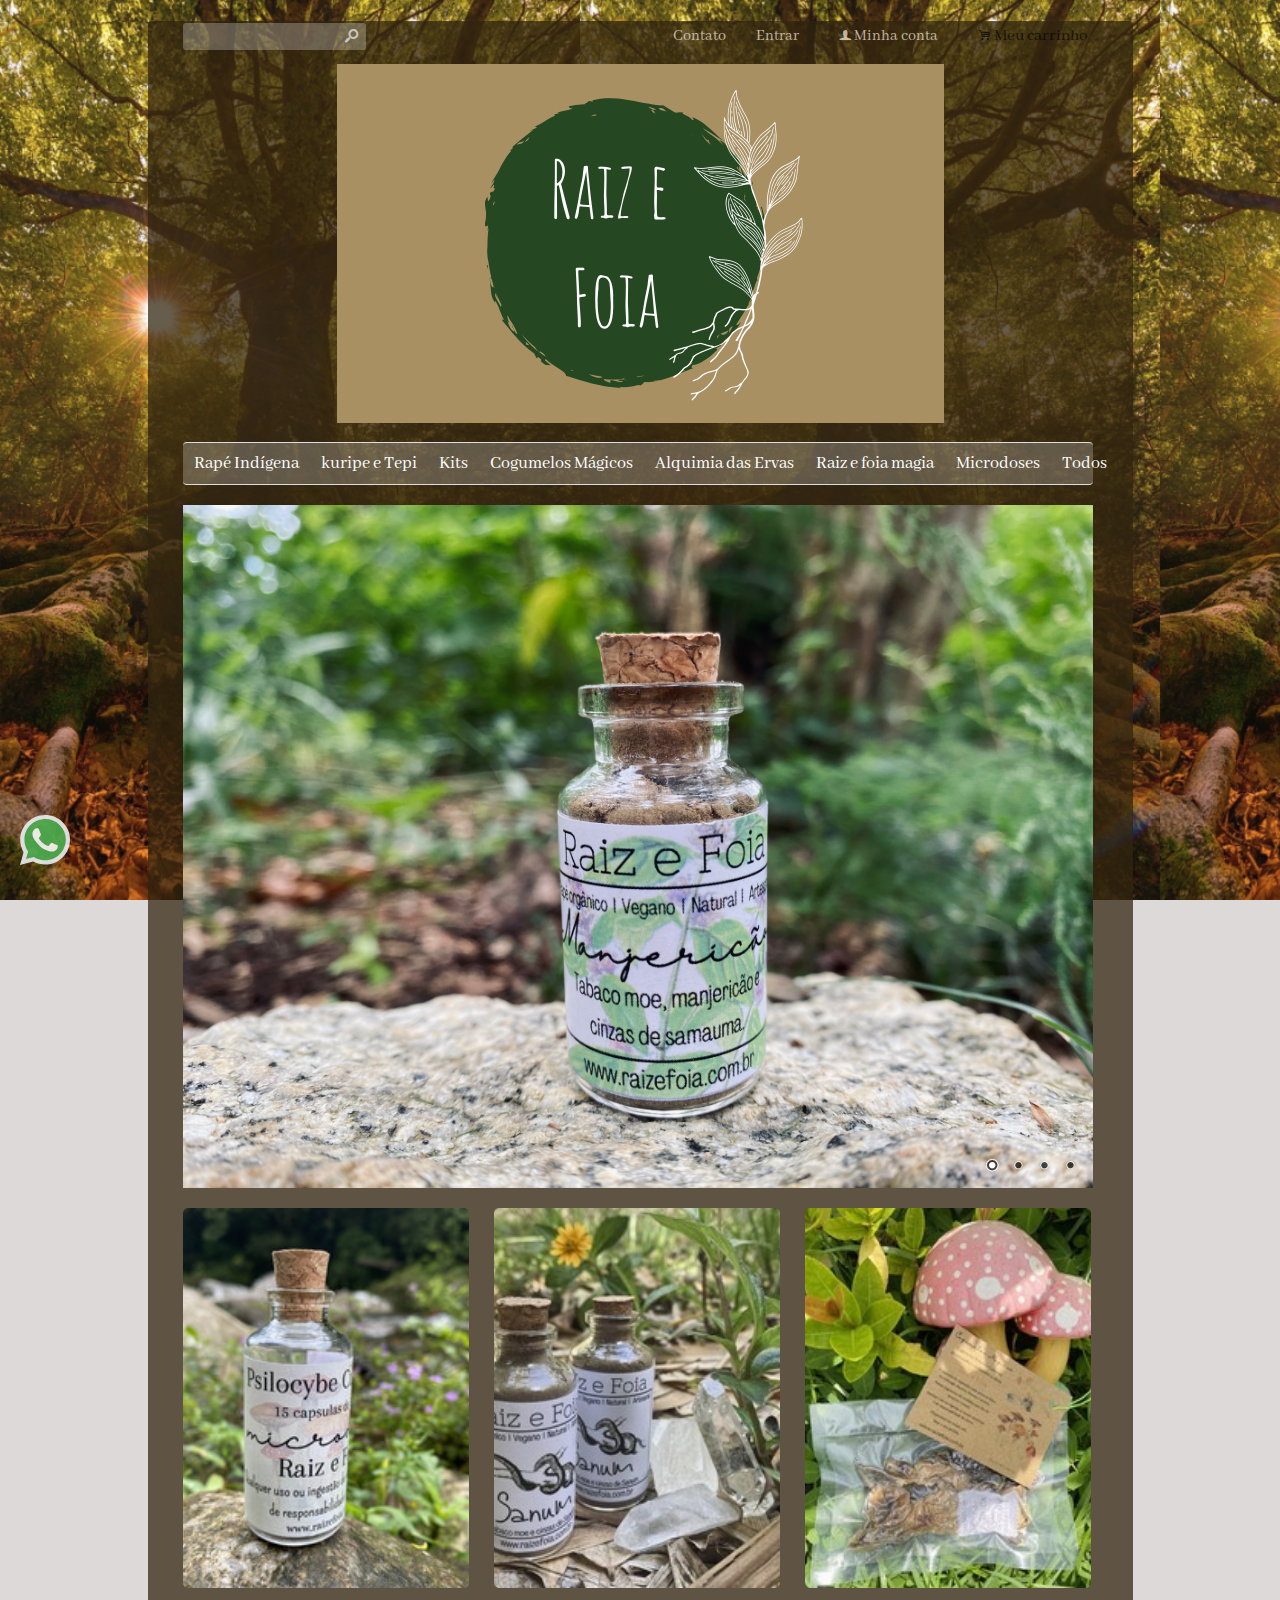
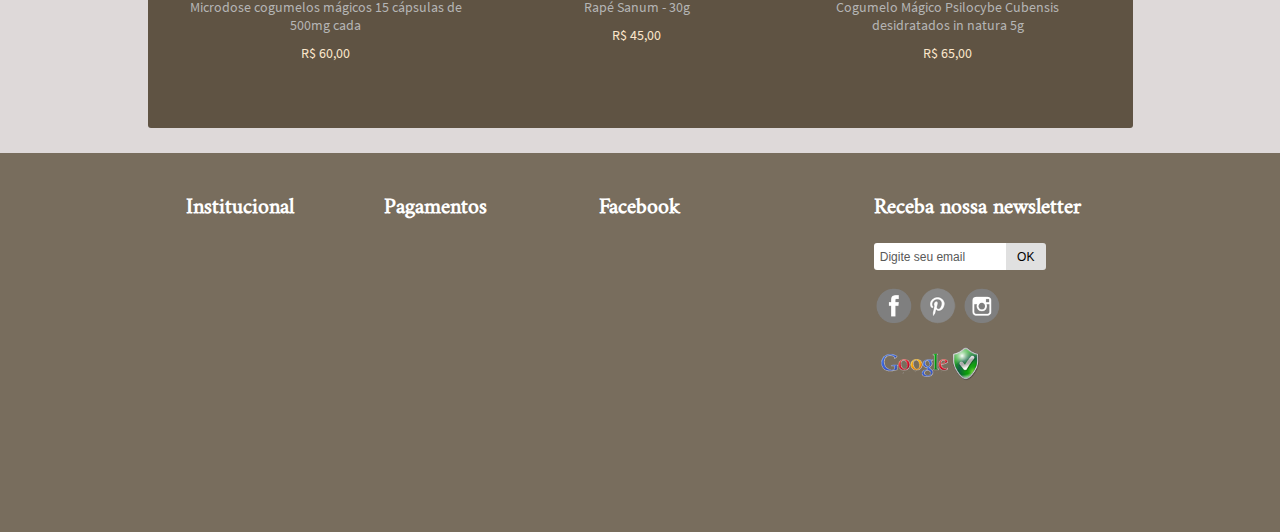
<file: index.html>
<!-- Estrutura padrão -->













<!DOCTYPE html>
<html>
    <head>
    	<script src="[data-uri]"></script>
        <meta http-equiv="Content-Type" content="text/html; charset=utf-8">
        
        <!-- Favicon -->
        <link rel="shortcut icon" href="userfaveicon.html">
        
        <!-- jQuery -->
        <script type="text/JavaScript" src="js/jquery.1.9.1.min.js"></script>
        <script type="text/javascript" src="js/jquery-migrate-1.2.1.min.js"></script>
        <script type="text/JavaScript" src="js/jquery-ui-1.8rc3.custom.min.js"></script>
        <script type="text/JavaScript" src="js/jquery.cookie.js"></script>
        
        <!-- Scripts do Iluria -->
        <script type="text/JavaScript" src="iluria.js.jsp"></script>
        
        <!-- Plugin Fancybox -->
        <link rel="stylesheet" href="css/jquery.fancybox.css" type="text/css" media="screen">
        <script type="text/javascript" src="js/jquery.fancybox.pack.js"></script>
        
        <!-- Plugin UI.TO.TOP -->
        <script type="text/javascript" src="js/jquery.easing.1.3.js"></script>
        <link rel="stylesheet" href="css/ui.totop.css" type="text/css" media="screen">
        <script type="text/javascript" src="js/jquery.ui.totop.js"></script>
        <script type="text/javascript">$(function(){ $().UItoTop({ easingType: 'easeOutQuart' }); });</script>
        
        <!-- Plugin Maxlength -->
        <script type="text/JavaScript" src="js/jquery.maxlength-min.js"></script>
        
        <!-- Plugin menu de categorias -->
        <script type="text/javascript" src="js/jMenu.jquery.js"></script>
        <link rel="stylesheet" type="text/css" href="css/jMenu.jquery.css" media="screen">
        
        <!-- Plugin PrettyPhoto -->
        <script type="text/JavaScript" src="js/jquery.prettyPhoto.min.js"></script>
        <link rel="stylesheet" href="css/prettyPhoto.css" type="text/css" media="screen">
        
        <!-- Google Web Fonts -->
        <link href="css/css.css" rel="stylesheet" type="text/css">
        
        <!-- Tema da loja -->
        <link rel="stylesheet" type="text/css" href="css/iluria-theme.css">
        <link rel="stylesheet" type="text/css" href="css/cart.css">
        <link rel="stylesheet" type="text/css" href="css/user-theme.css">















<!-- Tags do Facebook -->
<meta property="og:type" content="article">
<meta property="og:title" content="Minha Loja">
<meta property="og:description" content="Somos uma loja que fortalece os povos das matas, artistas e o consumo consciente, trabalhamos com produtos, naturais, org&acirc;nicos, artesanais e veganos.">
<meta property="og:url" content="http://www.raizefoia.com.br/">

<!-- Logo da loja para aparecer no Facebook -->

    <meta property="og:image" content="images/logo_1.jpg">



<!-- Título e descrição da loja -->
<title>Minha Loja</title>
<meta name="description" content="Somos uma loja que fortalece os povos das matas, artistas e o consumo consciente, trabalhamos com produtos, naturais, org&acirc;nicos, artesanais e veganos.">

<!-- Link canônico para SEO -->
<link rel="canonical" href="https://www.raizefoia.com.br/">














    
    






</head>













<!-- Este arquivo é comum a quase todas as páginas da loja -->
<!-- Ele representa a estrutura geral do layout da loja -->
<body>
    
    
    
    
   	                
    
    
    <div id="canvas" class="canvas-border">
        <div id="canvas-inner">
            <div id="canvas-inner-header">
                
                
                    

















	












<div id="header" class="header-intermediate">
	 <table cellpadding="0" cellspacing="0" width="100%">
		<tr valign="middle">
			<td align="left" width="100%">
		        <!-- Campo de busca -->
		        












<!-- Barra de pesquisa de produtos -->
<form action="search.html" method="post" id="search-form">
    <div class="search-bar">
        <input type="text" name="searchQuery" autocomplete="off"><a href="javascript: doSearch();" class="search-bar-button">s</a>
    </div>
</form>

<script>
    $(function() { 
        $(".search-bar input").focus(function() { $(this).val(""); }); 
    });
    function doSearch() {
        $("#search-form").submit();
    }
</script>


		    </td>
		    <td align="right">
	            <!-- Mensagem 'Olá visitante' -->
	            <nobr>













</nobr>
		    </td>
		    
			    
			    	<td align="right">
			             <nobr> <div class="iluria-layout-menu"> <a href="contact.html">
			             	
			             	
			            		Contato
			            	
			             </a></div></nobr>
				    </td>
			    
		    <td align="right">
	            <!-- Login -->
	            <nobr>















	<div class="logout-button iluria-layout-menu">
        <a href="javascript: Iluria.showLoginSSLForm();">
            
            
                <div>Entrar</div>
            
        </a>
    </div>

</nobr>
		    </td>
		    <td align="right">
	            <!-- Minha conta -->
	            <nobr>












<!-- Botão 'Minha conta' -->
<div class="my-account-button iluria-layout-menu">
    
    
        <div>
            <span>f</span> <a href="javascript: doMyAccountClick()">Minha conta</a>
        </div>
    
</div>

<script>
    function doMyAccountClick() {
        
            
            Iluria.showLoginSSLForm();            
        
            }
</script> 
</nobr>
		    </td>
		    <td align="right">
	            <!-- Carrinho de compras -->
	            <nobr>












<!-- Botão do carrinho de compras -->
<div class="cart-button">
    
    
        <div>
            <span>.</span> <a href="javascript: Iluria.inlineCart.showCart()">Meu carrinho</a>
        </div>
    
</div>
</nobr>
			</td>
		</tr>
       </table>
</div>







                    <div class="header-logo-full">
                        














<!-- Logo da loja -->
<div id="shop-logo" class="top-image">
    <a href="index.html">
        
            <img src="images/logo.jpg" border="0">
        
        
    </a>
</div>

                    </div>
                
                
                
                
                
                
                <!-- Verifica se a barra de categorias está na horizontal -->            
                
                    












<!-- Carrega a lista de categorias e subcategorias -->

















<div class="horizontal-menu" style="visibility: hidden;">
	<div id="categories-menu-container" class="categories-menu-container ">
	    <div class="categories-menu">
	        <!-- Categorias -->
	        <ul id="jMenu">

				

	            







	                <li class="category-menu">
	                    <a class="fNiv category-title" href="rape-indigena-ct-2d617c">Rap&eacute; Ind&iacute;gena</a>
	                    
	                    <!-- Subcategorias -->
	                    
	                </li>
	            

	                <li class="category-menu">
	                    <a class="fNiv category-title" href="kuripe-e-tepi-ct-2d36a8">kuripe e Tepi</a>
	                    
	                    <!-- Subcategorias -->
	                    
	                </li>
	            

	                <li class="category-menu">
	                    <a class="fNiv category-title" href="kits-ct-2d36b2">Kits</a>
	                    
	                    <!-- Subcategorias -->
	                    
	                </li>
	            

	                <li class="category-menu">
	                    <a class="fNiv category-title" href="cogumelos-magicos-ct-2d617d">Cogumelos M&aacute;gicos</a>
	                    
	                    <!-- Subcategorias -->
	                    
	                </li>
	            

	                <li class="category-menu">
	                    <a class="fNiv category-title" href="alquimia-das-ervas-ct-2d617e">Alquimia das Ervas</a>
	                    
	                    <!-- Subcategorias -->
	                    
	                </li>
	            

	                <li class="category-menu">
	                    <a class="fNiv category-title" href="raiz-e-foia-magia-ct-2d6193">Raiz e foia magia</a>
	                    
	                    <!-- Subcategorias -->
	                    
	                </li>
	            

	                <li class="category-menu">
	                    <a class="fNiv category-title" href="microdoses-ct-2f16f0">Microdoses</a>
	                    
	                    <!-- Subcategorias -->
	                    
	                </li>
	            
				
				
	            	<li class="category-menu"><a href="search.html" class="category-title">Todos</a></li>
	            

	            
		            






           		

	        </ul>
	    </div>
	</div>
</div>

<script type="text/javascript">
    $(document).ready(function(){
        $("#jMenu").jMenu({
            openClick : false,
            ulWidth : '220',
            absoluteTop: 'auto',
            effects : {
                effectTypeOpen : 'show',
                effectTypeClose : 'hide'
            },
            animatedText : true,
            paddingLeft: 5
        });
        $(".horizontal-menu").css("visibility", "visible");
    });
</script>

                
            </div>
            
            <div class="canvas-body">
                
                












<!-- Estas imagens são mostradas somente na index.html -->

    
    <!-- Slideshow -->
    













    











    <link rel="stylesheet" href="css/default.css" type="text/css" media="screen">
    <link rel="stylesheet" href="css/nivo-slider.css" type="text/css" media="screen">
    <script src="js/jquery.nivo.slider.pack.js" type="text/javascript"></script>
    <style>
        .theme-default .nivoSlider { box-shadow: none; }
        .theme-default .nivo-controlNav { padding: 10px 0px 0px 0px; }
        .theme-default .nivoSlider {
            position:relative;
            background:url('images/spinner-5.gif') no-repeat 50% 50%;
            min-height: 100px;
        }
        .theme-default .nivoSlider img {
            position:absolute;
            top:0px;
            left:0px;
            display:none;
        }
        .theme-default .nivoSlider a {
            border:0;
            display:block;
        }
        .slider-wrapper {
            position: relative;
            margin: 0px 0px 20px 0px;
        }
        .nivo-controlNav {
            position: absolute;
            bottom: 10px;
            right: 10px;
            z-index: 10000;
        }
        #slider { display: block; margin: 0px; padding: 0px; }
    </style>
    <div class="slider-wrapper theme-default top-image">
        <div id="slider" class="nivoSlider">
            
                            
                
                    <img src="images/slideshow1.jpg">
                
            
            
            
                           
                
                    <img src="images/slideshow2.jpg">
                
            
            
            
                           
                
                    <img src="images/slideshow3.jpg">
                
            
            
            
                           
                
                    <img src="images/slideshow4.jpg">
                
            
            
            
        </div>
    </div>
    
    <script type="text/javascript">
        $(window).load(function() {
            $('#slider').nivoSlider({
                effect: 'fade', // Specify sets like: 'fold,fade,sliceDown'
                pauseTime: (5 * 1000), // How long each slide will show
                prevText: 'Anterior', // Prev directionNav text
                nextText: 'Próximo', // Next directionNav text
                afterLoad: function() {
                    $(".theme-default .nivoSlider").css("background-image", "none");
                }
            });
        });
    </script>


    
    <!-- Imagem da fachada da loja -->
    













    
    <!-- Os banner auxiliares são mostrados aqui somente se as categorias são horizontais -->
    
        <!-- Banners auxiliares -->
        












<!-- Banners auxiliares definidos pelo lojista -->


    
    





                <!-- Verifica se a barra de categorias está na vertical -->            
                

                <div id="canvas-inner-body">
                    

<!-- Pop-up newsletter -->










<!-- Produtos em destaque -->
<center>
    
    
    
    <!-- Carrega a lista de produtos -->
    


















			<script>
				iluriaShowPagination = false;
			</script>
	
	
	
	
	<script>
	
	$(function() {
        animateThumbs($(".product-item-container"));
    });
	
	</script>
	
	
	
		
		
		<script>
			function thumbMouseOver(elem) {
				var $this = $(elem);
				var secondUrl = $this.attr("data-second-image");
				$this.attr("data-second-image", $this.css("background-image"));
				var element = $this;
				var secondImage = new Image();
				secondImage.src = secondUrl ;
				
				if($this.attr("data-image-loaded") == "true"){
					$(element).css("background-image", "url('"+secondImage.src+"')");
				}
				else{
					secondImage.onload = function(){
						$(element).css("background-image", "url('"+secondImage.src+"')");
						$(element).attr("data-image-loaded", "true");
					};
				}
			}
			
			function thumbMouseOut(elem) {
				var $this = $(elem);
				var firstImage = $this.attr("data-second-image");
				// Coloco a url da segunda imagem novamente no atributo, retirando o url('')
				var secondImage = $this.css("background-image");
				secondImage = secondImage.replace("url(", "");
				secondImage = secondImage.replace(")", "");
				// caso exista aspas no link (IE)
				secondImage = secondImage.replace("\"", "").replace("\"", "").replace("'", "").replace("'", "");
				$this.attr("data-second-image", secondImage);
				$this.css("background-image", firstImage);
			}
			
			function freeSizeThumbMouseOver(elem) {
				var $this = $(elem);
				var secondUrl = $this.attr("data-second-image");
				$this.attr("data-second-image", $this.attr("src"));
				var element = $this;
				var secondImage = new Image();
				secondImage.src = secondUrl ;
				
				if($this.attr("data-image-loaded") == "true"){
					$(element).attr("src", secondImage.src);
				}
				else{
					secondImage.onload = function(){
						$(element).attr("src", secondImage.src);
						$(element).attr("data-image-loaded", "true");
					};
				}
			} 
			
			function freeSizeThumbMouseOut(elem) {
				var $this = $(elem);
				var firstImage = $this.attr("data-second-image");
				$this.attr("data-second-image", $this.attr("src"));
				$this.attr("src", firstImage);
			}
			
			$(function(){
			    $(".iluria-product-thumb").bind('mouseenter', function() {
			    	thumbMouseOver($(this));
			    });
			    $(".iluria-product-thumb").bind('mouseleave', function() {
			    	thumbMouseOut($(this));
			    });
			
			    $(".iluria-product-thumb-img").bind('mouseenter', function() {
			        freeSizeThumbMouseOver($(this));
			    });
			    $(".iluria-product-thumb-img").bind('mouseleave', function() {
			        freeSizeThumbMouseOut($(this));
			    });
			});
			
			
		</script>		



    
    <!-- Mostra a lista de produtos -->
    
        
        
        
        <!-- Lista de produtos -->
        <div class="index-product-list-container">
        	












<!-- Ajusta o CSS de acordo com o tamanho e formato das thumbs -->
<!-- O formato da thumb pode ser livre ou fixo e o tamanho pode ser pequeno ou médio -->


    <style>
        .product-item-container { width: 286px; margin: 0px 25px 25px 0px; } 
        .product-item-container-inner {  }
        .iluria-product-thumb { width: 100% !important; }
    </style>








<!-- Lista de produtos -->
<div id="product-list-container">
    






        <div class="product-item-container">
            <div class="product-item-container-inner">
                <a href="pd-82f91e-microdose-cogumelos-magicos-15-capsulas-de-500mg-cada.html?ct=&p=1&s=1">
                    <div class="product-thumb-container">
                        <!-- Thumb do produto -->
                        <div class="product-thumb-image-container">
                            
                            
                            
                            
                                
                                
                                
                                    
                                    









			<script> (new Image()).src = "//s3.amazonaws.com/img.iluria.com/product/82F91E/147405D/330xN.jpg"; </script>
		
		<div title="Microdose cogumelos m&aacute;gicos 15 c&aacute;psulas de 500mg cada" class="iluria-product-thumb" style="background-repeat: no-repeat; background-position: center center; width: 285px; height: 380px; background-size: cover; background-image: url(&#x27;images/330xN.jpg&#x27;)" data-second-image="//s3.amazonaws.com/img.iluria.com/product/82F91E/147405D/330xN.jpg" data-image-loaded="false">
			<img src="images/330xN.jpg" border="0" alt="Microdose cogumelos m&aacute;gicos 15 c&aacute;psulas de 500mg cada" title="Microdose cogumelos m&aacute;gicos 15 c&aacute;psulas de 500mg cada">
		</div>



                                
                            
                        </div>
                        
                        <!-- Marcação do produto esgotado -->
                        
                        
                        
 		
 							
 							
 							

		                        <!-- Marcação do promoção nos produto -->
		                        
		
		                        <!-- Marcação do frete grátis nos produto -->
		                        
	                        
	                        

                        
                        
                        <!-- Zoom da thumb -->
                        
                            <div onclick="return zoomProductThumb('//s3.amazonaws.com/img.iluria.com/product/82F91E/147405A/850xN.jpg','pd-82f91e-microdose-cogumelos-magicos-15-capsulas-de-500mg-cada.html?ct=&p=1&s=1');" class="product-thumb-zoom-icon">
                                <img src="images/search-icon.png" border="0/">zoom
                            </div>
                        
                    </div>
                </a>
                <div class="product-thumb-caption-container">
                    <!-- Título do produto -->
                    <div class="iluria-layout-search-product-title">
                        <a href="pd-82f91e-microdose-cogumelos-magicos-15-capsulas-de-500mg-cada.html?ct=&p=1&s=1">
                            Microdose cogumelos mágicos 15 cápsulas de 500mg cada
                        </a>
                    </div>
                    
                    <!-- Preços -->
                    <div class="product-thumb-price-container">
                        
                        
                            <div class="product-thumb-original-price">















	
		
	

</div>
                            <div class="product-thumb-price">


















	
		<span class="product-price-currency">R$ </span><span class="product-price-text">60,00</span>
	 
</div>
                            <div class="product-thumb-price-installment">
















	
</div>
                            <div class="product-thumb-price-installment">
















	
</div>
                        
                    </div>
                </div>    
            </div>
        </div>
    
        <div class="product-item-container">
            <div class="product-item-container-inner">
                <a href="pd-81af39-rape-sanum-30g.html?ct=&p=1&s=1">
                    <div class="product-thumb-container">
                        <!-- Thumb do produto -->
                        <div class="product-thumb-image-container">
                            
                            
                            
                            
                                
                                
                                
                                    
                                    









			<script> (new Image()).src = "//s3.amazonaws.com/img.iluria.com/product/81AF39/143D81F/330xN.jpg"; </script>
		
		<div title="Rap&eacute; Sanum - 30g" class="iluria-product-thumb" style="background-repeat: no-repeat; background-position: center center; width: 285px; height: 380px; background-size: cover; background-image: url(&#x27;images/330xN_1.jpg&#x27;)" data-second-image="//s3.amazonaws.com/img.iluria.com/product/81AF39/143D81F/330xN.jpg" data-image-loaded="false">
			<img src="images/330xN_1.jpg" border="0" alt="Rap&eacute; Sanum - 30g" title="Rap&eacute; Sanum - 30g">
		</div>



                                
                            
                        </div>
                        
                        <!-- Marcação do produto esgotado -->
                        
                        
                        
 		
 							
 							
 							

		                        <!-- Marcação do promoção nos produto -->
		                        
		
		                        <!-- Marcação do frete grátis nos produto -->
		                        
	                        
	                        

                        
                        
                        <!-- Zoom da thumb -->
                        
                            <div onclick="return zoomProductThumb('//s3.amazonaws.com/img.iluria.com/product/81AF39/143D81F/850xN.jpg','pd-81af39-rape-sanum-30g.html?ct=&p=1&s=1');" class="product-thumb-zoom-icon">
                                <img src="images/search-icon.png" border="0/">zoom
                            </div>
                        
                    </div>
                </a>
                <div class="product-thumb-caption-container">
                    <!-- Título do produto -->
                    <div class="iluria-layout-search-product-title">
                        <a href="pd-81af39-rape-sanum-30g.html?ct=&p=1&s=1">
                            Rapé Sanum - 30g
                        </a>
                    </div>
                    
                    <!-- Preços -->
                    <div class="product-thumb-price-container">
                        
                        
                            <div class="product-thumb-original-price">















	
		
	

</div>
                            <div class="product-thumb-price">


















	
		<span class="product-price-currency">R$ </span><span class="product-price-text">45,00</span>
	 
</div>
                            <div class="product-thumb-price-installment">
















	
</div>
                            <div class="product-thumb-price-installment">
















	
</div>
                        
                    </div>
                </div>    
            </div>
        </div>
    
        <div class="product-item-container">
            <div class="product-item-container-inner">
                <a href="pd-81b11c-cogumelo-magico-psilocybe-cubensis-desidratados-in-natura-5g.html?ct=&p=1&s=1">
                    <div class="product-thumb-container">
                        <!-- Thumb do produto -->
                        <div class="product-thumb-image-container">
                            
                            
                            
                            
                                
                                
                                
                                    
                                    









			<script> (new Image()).src = "//s3.amazonaws.com/img.iluria.com/product/81B11C/1445577/330xN.jpg"; </script>
		
		<div title="Cogumelo M&aacute;gico Psilocybe Cubensis desidratados in natura 5g" class="iluria-product-thumb" style="background-repeat: no-repeat; background-position: center center; width: 285px; height: 380px; background-size: cover; background-image: url(&#x27;images/330xN_2.jpg&#x27;)" data-second-image="//s3.amazonaws.com/img.iluria.com/product/81B11C/1445577/330xN.jpg" data-image-loaded="false">
			<img src="images/330xN_2.jpg" border="0" alt="Cogumelo M&aacute;gico Psilocybe Cubensis desidratados in natura 5g" title="Cogumelo M&aacute;gico Psilocybe Cubensis desidratados in natura 5g">
		</div>



                                
                            
                        </div>
                        
                        <!-- Marcação do produto esgotado -->
                        
                        
                        
 		
 							
 							
 							

		                        <!-- Marcação do promoção nos produto -->
		                        
		
		                        <!-- Marcação do frete grátis nos produto -->
		                        
	                        
	                        

                        
                        
                        <!-- Zoom da thumb -->
                        
                            <div onclick="return zoomProductThumb('//s3.amazonaws.com/img.iluria.com/product/81B11C/1476912/850xN.jpg','pd-81b11c-cogumelo-magico-psilocybe-cubensis-desidratados-in-natura-5g.html?ct=&p=1&s=1');" class="product-thumb-zoom-icon">
                                <img src="images/search-icon.png" border="0/">zoom
                            </div>
                        
                    </div>
                </a>
                <div class="product-thumb-caption-container">
                    <!-- Título do produto -->
                    <div class="iluria-layout-search-product-title">
                        <a href="pd-81b11c-cogumelo-magico-psilocybe-cubensis-desidratados-in-natura-5g.html?ct=&p=1&s=1">
                            Cogumelo Mágico Psilocybe Cubensis desidratados in natura 5g
                        </a>
                    </div>
                    
                    <!-- Preços -->
                    <div class="product-thumb-price-container">
                        
                        
                            <div class="product-thumb-original-price">















	
		
	

</div>
                            <div class="product-thumb-price">


















	
		<span class="product-price-currency">R$ </span><span class="product-price-text">65,00</span>
	 
</div>
                            <div class="product-thumb-price-installment">
















	
</div>
                            <div class="product-thumb-price-installment">
















	
</div>
                        
                    </div>
                </div>    
            </div>
        </div>
    
</div>



        </div>
        
        <!-- Paginação -->
        <div class="pagination">
            
















        </div>
    
    
    
    
</center>

<!-- Scripts -->













<!-- Define a quantidade de colunas para a lista de produtos e espaçamento entre elas -->


    <script> 
        var columns = 3; 
        var masonryMargin = 24;
    </script>




<!-- A margem direita da última coluna de produtos é ajustada para zero -->
    <script>
        function adjustProductThumbContainerMargin() {
            $(".bestsellers-product-list-container .product-item-container").each(function(i) {
                if((i+1) % columns == 0)
                    $(this).css("margin-right", "0px");
            });
            
            $(".product-item-container").not('.bestsellers-product-list-container .product-item-container').each(function(i) {
                if((i+1) % columns == 0)
                    $(this).css("margin-right", "0px");
            });
        }
        $(function(){ adjustProductThumbContainerMargin(); });
    </script>
    
    
    <script>
        function adjustThumbContainerHeight() {
        	
        	var maxHeight=0;
            
        	$(".product-item-container").height(""); // "reseta" o tamanho de todas as thumbs
        	
        	 
        	
        	$(".product-item-container").each(function(i) {
            	maxHeight = Math.max(maxHeight, $(this).height()); 
            }).height(maxHeight);
        }
        $(function(){ 
        	adjustThumbContainerHeight(); 

    		$(".thumb-stamp").bind('mouseenter', function() { 
    			$(this).closest(".product-thumb-container").find(".product-thumb-image-container .iluria-product-thumb").mouseenter();
    		});

    		$(".thumb-stamp").bind('mouseleave', function() { 
    			$(this).closest(".product-thumb-container").find(".product-thumb-image-container .iluria-product-thumb").mouseleave();
    		});

        });
    </script>




 

<!-- Se o layout tem thumb com tamanho livre, usa o plugin Masonry -->


<!-- Animação quando o usuário passa o mouse sobre as thumbs (fadein e fadeout) -->
<script>
    
    
    function animateThumbs(elements) {
        $(elements).hover(function(){
            
            $(this).children(".product-item-container-inner").children("a").children(".product-thumb-container").children(".product-thumb-zoom-icon").show();
            $(this).children(".product-item-container-inner").children("a").children(".product-thumb-container").children(".product-thumb-zoom-icon").animate({ opacity: 1 }, 300);
        }, 
                          function()
                          {
                              
                              $(this).children(".product-item-container-inner").children("a").children(".product-thumb-container").children(".product-thumb-zoom-icon").hide();
                              $(this).children(".product-item-container-inner").children("a").children(".product-thumb-container").children(".product-thumb-zoom-icon").animate({ opacity: 0 }, 200);
                          });
    }
    $(function() {
        animateThumbs($("#product-list-container").children(".product-item-container"));
    });
</script>

<!-- Paginação infinita -->


<!-- Zoom na foto do produto -->

    <script>
        function zoomProductThumb(zoomImage, productUrl) {
            $.fancybox.open({ href : zoomImage }, { 
                modal : false,
                closeBtn : false,
                openEffect : "none",
                closeEffect : "none",
                padding: 0,
                helpers : {
                    overlay : {
                        closeClick : true,
                        locked : false,
                        speedOut : 0,
                        css : {
                            'z-index' : '10000'
                        }
                    }
                },
                afterShow : function() { 
                    $(".fancybox-wrap").css("z-index", "20000");
                    $(".fancybox-wrap").prepend("<div class='fancybox-custom-buttons-container'><div class='fancybox-custom-buttons-container-wrapper'><div class='fancybox-buy-button'>Detalhes</div><div class='fancybox-close-button'>Fechar</div></div></div>");
                    $(".fancybox-buy-button").click(function() {
                        document.location = productUrl;
                    });
                    $(".fancybox-close-button").click(function() {
                        $.fancybox.close();
                    });
                    $(".fancybox-outer").click(function() {
                        $.fancybox.close();
                    });
                    $(".fancybox-outer").css("cursor", "hand");
                    $(".fancybox-outer").css("cursor", "pointer");
                }
            });
            return false;
        }
    </script>















</div>
</div>
</div>


</div>


	












<!-- Rodapé -->
<div id="footer" class="footer">
    <div id="canvas-inner-footer">
        <table cellpadding="0" cellspacing="0" width="100%">
            <tr valign="top">
                <td>
                    <!-- Páginas criadas pelo lojista -->
                    




















<div class="iluria-pages-container">
    <div class="footer-title">
        Institucional
    </div>
    <div class="iluria-layout-pages">
        <dl class="pages-container">
            
            







                <dd class="pages-item">» <a href="raiz-e-foia-magia-pg-93fb6">Raiz e foia magia</a></dd>
            

                <dd class="pages-item">» <a href="sobre-nos-pg-8f543">Sobre nós</a></dd>
            

                <dd class="pages-item">» <a href="ajuda-pg-8f544">Ajuda</a></dd>
            

                <dd class="pages-item">» <a href="blog-pg-90f5f">Blog</a></dd>
            
            
            
            
            
            
        </dl>
    </div>
</div>
​
                    
                    <!-- Selo do E-Bit -->
                    
                </td>
                <td style="padding-left: 20px">
                    
                        <!-- Imagem do banner de meios de pagamentos -->
                        












<div class="footer-title">
    Pagamentos
</div>



    <div class="iluria-payment-methods">
        <dl class="pages-container">
            
                <dd class="pages-item">» Depósito em conta</dd>
            
            
            
            
                   
            
                <dd class="pages-item">» <a href="http://www.mercadopago.com.br/" target="_blank">Mercado Pago</a></dd>
            
            
            
        </dl>
    </div>
    
                    
                </td>
                
                <td>
                    
                        <!-- Widget do Facebook -->
                        <div style="padding-left: 20px; padding-bottom: 20px;">
                            












<!-- Widget do Facebook -->
<div class="footer-title">
    Facebook
</div>
<div id="facebook-widget">
    <iframe src="likebox.php" scrolling="no" frameborder="0" style="border:none; overflow:hidden; width:240px; height:205px;" allowTransparency="true"></iframe>
</div>

                        </div>
                    
                    
                </td>        
                
                <td style="padding-left: 20px">
                	<div style="max-width: 225px; overflow: hidden;">
	                    <!-- Campo da newsletter -->
	                    














    <div class="iluria-newsletter-container">
        <div class="footer-title">
        	Receba nossa newsletter
        </div>
        <div class="iluria-layout-newsletter">
            <table width="100%" cellpadding="0" cellspacing="0" style="padding-top: 20px">
                <tr valign="center">
                    <td align="left" width="128">
                        <input style="width: 120px;" id="newsletter-email" class="newsletter-email" type="text" name="newsletter-email" value>
                    </td>
                    <td align="left">
                        <input value="&nbsp;OK&nbsp;" type="button" class="newsletter-button" onclick="javascript: subscribeNewsletter()">
                    </td>
                </tr>
            </table>
        </div>
    </div>

    
    <script>
        var emailText = "Digite seu email";       
        $(function() {
            $("#newsletter-email").val(emailText);
            $('#newsletter-email').focus(
                function()
                {
                    if ($('#newsletter-email').val('') == emailText)
                    {
                        $('#newsletter-email').val('');
                    }
                });
        });
        
        function subscribeNewsletter() {
            var email = $('#newsletter-email').val();
            if($.trim(email) == "")
            {
                alert("Por favor informe seu email.");
                return;
            }
            
            Iluria.clientAccount.subscribeNewsletter(email);
        }
    </script>



	                    
	                    <!-- Ícones das mídias sociais -->
	                    












<!-- Ícones das redes sociais -->
<div id="social-media-icons">
    
        <div class="iluria-social-media-link">
            <a href="https://www.facebook.com/Raizefoia/" target="_blank">
                
                
                    <img src="images/facebook-cinza.png" border="0" width="40/">
                
            </a>
        </div>
    
    
    
    
    
    
        <div class="iluria-social-media-link">
            <a href="https://br.pinterest.com/raizefoia/" target="_blank">
                
                    <img src="images/pinterest-cinza.png" border="0" width="40/">
                
                                        
            </a>
        </div>
    
    
        <div class="iluria-social-media-link">
            <a href="https://www.instagram.com/raizefoia/" target="_blank">
                
                    <img src="images/instagram-cinza.png" border="0" width="40/">
                
                                        
            </a>
        </div>
    
</div>

	                    
		                <!-- Selos de segurança -->
			            
			                












<!-- Selos de segurança da loja -->
<div class="security-stamps-container">
    
        <a href="https://www.google.com/safebrowsing/diagnostic?site=www.raizefoia.com.br" target="_blank"><img src="images/google-safe.png" border="0"></a>
    
    
    
    
    
</div>


			            
		            </div> 
                </td>
            </tr>
        </table>
        
        
        
        <center>
            <div class="copyright pages-container">
                Copyright &copy; Minha Loja - Todos os direitos reservados <br>
                








<center>
	<div class="iluria-copyright">
		<a href="http://www.iluria.com.br/" target="_blank" alt="Montar loja virtual no Iluria é fácil. Experimente grátis." title="Montar loja virtual no Iluria é fácil. Experimente grátis.">Tecnologia &copy; Iluria</a>
	</div>
</center>
 
                <!-- Atenção: É proibido retirar o copyright Iluria -->
            </div>
        </center>
    </div>
</div>


<!-- Scripts do chat -->

    






</body>

<!-- Whatsapp -->







		<script>
	var whatsappNumber = 11964837855;
</script>
	
<script>
	function openWhatsapp() {
		var whatsappUrl = 'https://api.whatsapp.com/send?phone=' + '55' + whatsappNumber + '&text=&source=&data=&app_absent=';
		window.open(whatsappUrl, '_blank');
	}
</script>

<div id="iluriaWhatsappWidget" onclick="openWhatsapp()">
	<div>
		<svg enable-background="new 0 0 24 24" viewBox="0 0 24 24" width="50" height="50" xmlns="http://www.w3.org/2000/svg">
		    <path d="m20.52 3.449c-2.28-2.204-5.28-3.449-8.475-3.449-9.17 0-14.928 9.935-10.349 17.838l-1.696 6.162 6.335-1.652c2.76 1.491 5.021 1.359 5.716 1.447 10.633 0 15.926-12.864 8.454-20.307z" fill="#eceff1"/>
		    <path d="m12.067 21.751-.006-.001h-.016c-3.182 0-5.215-1.507-5.415-1.594l-3.75.975 1.005-3.645-.239-.375c-.99-1.576-1.516-3.391-1.516-5.26 0-8.793 10.745-13.19 16.963-6.975 6.203 6.15 1.848 16.875-7.026 16.875z" fill="#4caf50"/>
		    <path d="m17.507 14.307-.009.075c-.301-.15-1.767-.867-2.04-.966-.613-.227-.44-.036-1.617 1.312-.175.195-.349.21-.646.075-.3-.15-1.263-.465-2.403-1.485-.888-.795-1.484-1.77-1.66-2.07-.293-.506.32-.578.878-1.634.1-.21.049-.375-.025-.524-.075-.15-.672-1.62-.922-2.206-.24-.584-.487-.51-.672-.51-.576-.05-.997-.042-1.368.344-1.614 1.774-1.207 3.604.174 5.55 2.714 3.552 4.16 4.206 6.804 5.114.714.227 1.365.195 1.88.121.574-.091 1.767-.721 2.016-1.426.255-.705.255-1.29.18-1.425-.074-.135-.27-.21-.57-.345z" fill="#fafafa"/>
		</svg>	
	</div>
</div>
<style>
	#iluriaWhatsappWidget {
		position: fixed; 
		bottom: 15px; 
		left: 0px; 
		width: 50px; 
		height: 50px; 
		overflow: hidden; 
		margin: 20px; 
		cursor: pointer;
		opacity: 0.9;
		z-index: 100000;
	}
	
	#iluriaWhatsappWidget:hover {
		opacity: 1;
	}
</style>						




</html>
</file>
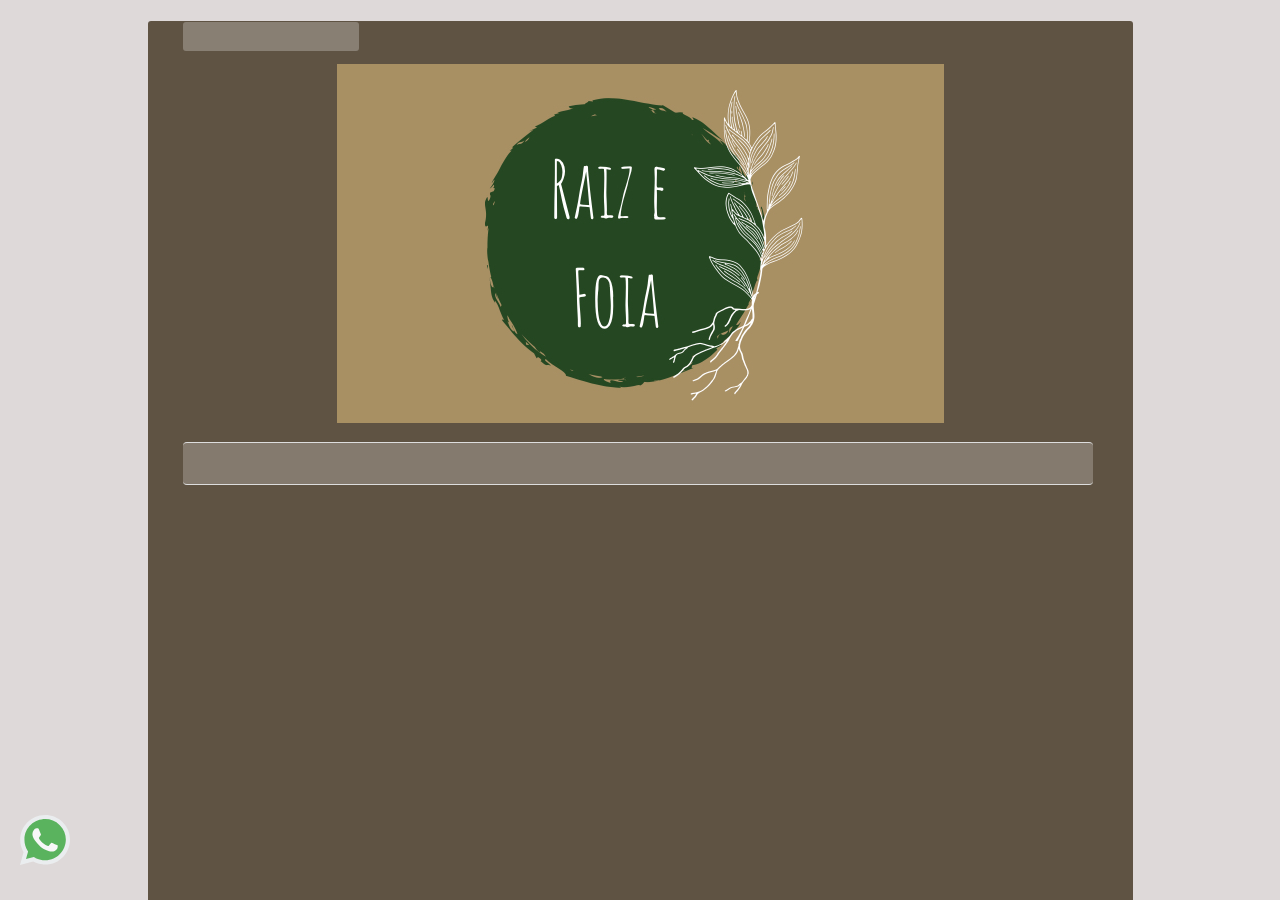
<file: userfaveicon.html>
<!DOCTYPE html PUBLIC "-//W3C//DTD HTML 4.01 Transitional//EN" "http://www.w3.org/TR/html4/loose.dtd">
<html>
<head>
<meta http-equiv="refresh" content="0;url=/"></head>
<body>
</body>
</html>
</file>
<file: css/prettyPhoto.css>
/* ------------------------------------------------------------------------
	This you can edit.
------------------------------------------------------------------------- */

	div.light_rounded .pp_top .pp_left { background: url(../images/sprite.png) -88px -53px no-repeat; } /* Top left corner */
	div.light_rounded .pp_top .pp_middle { background: #fff; } /* Top pattern/color */
	div.light_rounded .pp_top .pp_right { background: url(../images/sprite.png) -110px -53px no-repeat; } /* Top right corner */
	
	div.light_rounded .pp_content .ppt { color: #000; }
	div.light_rounded .pp_content_container .pp_left,
	div.light_rounded .pp_content_container .pp_right { background: #fff; }
	div.light_rounded .pp_content { background-color: #fff; } /* Content background */
	div.light_rounded .pp_next:hover { background: url(../images/btnNext.png) center right  no-repeat; cursor: pointer; } /* Next button */
	div.light_rounded .pp_previous:hover { background: url(../images/btnPrevious.png) center left no-repeat; cursor: pointer; } /* Previous button */
	div.light_rounded .pp_expand { background: url(../images/sprite.png) -31px -26px no-repeat; cursor: pointer; } /* Expand button */
	div.light_rounded .pp_expand:hover { background: url(../images/sprite.png) -31px -47px no-repeat; cursor: pointer; } /* Expand button hover */
	div.light_rounded .pp_contract { background: url(../images/sprite.png) 0 -26px no-repeat; cursor: pointer; } /* Contract button */
	div.light_rounded .pp_contract:hover { background: url(../images/sprite.png) 0 -47px no-repeat; cursor: pointer; } /* Contract button hover */
	div.light_rounded .pp_close { width: 75px; height: 22px; background: url(../images/sprite.png) -1px -1px no-repeat; cursor: pointer; } /* Close button */
	div.light_rounded #pp_full_res .pp_inline { color: #000; } 
	div.light_rounded .pp_gallery a.pp_arrow_previous,
	div.light_rounded .pp_gallery a.pp_arrow_next { margin-top: 12px !important; }
	div.light_rounded .pp_nav .pp_play { background: url(../images/sprite.png) -1px -100px no-repeat; height: 15px; width: 14px; }
	div.light_rounded .pp_nav .pp_pause { background: url(../images/sprite.png) -24px -100px no-repeat; height: 15px; width: 14px; }

	div.light_rounded .pp_arrow_previous { background: url(../images/sprite.png) 0 -71px no-repeat; } /* The previous arrow in the bottom nav */
		div.light_rounded .pp_arrow_previous.disabled { background-position: 0 -87px; cursor: default; }
	div.light_rounded .pp_arrow_next { background: url(../images/sprite.png) -22px -71px no-repeat; } /* The next arrow in the bottom nav */
		div.light_rounded .pp_arrow_next.disabled { background-position: -22px -87px; cursor: default; }

	div.light_rounded .pp_bottom .pp_left { background: url(../images/sprite.png) -88px -80px no-repeat; } /* Bottom left corner */
	div.light_rounded .pp_bottom .pp_middle { background: #fff; } /* Bottom pattern/color */
	div.light_rounded .pp_bottom .pp_right { background: url(../images/sprite.png) -110px -80px no-repeat; } /* Bottom right corner */

	div.light_rounded .pp_loaderIcon { background: url(../images/loader.gif) center center no-repeat; } /* Loader icon */
	
	/* ----------------------------------
		Dark Rounded Theme
	----------------------------------- */
	
	div.dark_rounded .pp_top .pp_left { background: url(../images/sprite_1.png) -88px -53px no-repeat; } /* Top left corner */
	div.dark_rounded .pp_top .pp_middle { background: url(../images/contentPattern_1.png) top left repeat; } /* Top pattern/color */
	div.dark_rounded .pp_top .pp_right { background: url(../images/sprite_1.png) -110px -53px no-repeat; } /* Top right corner */
	
	div.dark_rounded .pp_content_container .pp_left { background: url(../images/contentPattern_1.png) top left repeat-y; } /* Left Content background */
	div.dark_rounded .pp_content_container .pp_right { background: url(../images/contentPattern_1.png) top right repeat-y; } /* Right Content background */
	div.dark_rounded .pp_content { background: url(../images/contentPattern_1.png) top left repeat; } /* Content background */
	div.dark_rounded .pp_next:hover { background: url(../images/btnNext_4.png) center right  no-repeat; cursor: pointer; } /* Next button */
	div.dark_rounded .pp_previous:hover { background: url(../images/btnPrevious_2.png) center left no-repeat; cursor: pointer; } /* Previous button */
	div.dark_rounded .pp_expand { background: url(../images/sprite_1.png) -31px -26px no-repeat; cursor: pointer; } /* Expand button */
	div.dark_rounded .pp_expand:hover { background: url(../images/sprite_1.png) -31px -47px no-repeat; cursor: pointer; } /* Expand button hover */
	div.dark_rounded .pp_contract { background: url(../images/sprite_1.png) 0 -26px no-repeat; cursor: pointer; } /* Contract button */
	div.dark_rounded .pp_contract:hover { background: url(../images/sprite_1.png) 0 -47px no-repeat; cursor: pointer; } /* Contract button hover */
	div.dark_rounded .pp_close { width: 75px; height: 22px; background: url(../images/sprite_1.png) -1px -1px no-repeat; cursor: pointer; } /* Close button */
	div.dark_rounded .currentTextHolder { color: #c4c4c4; }
	div.dark_rounded .pp_description { color: #fff; }
	div.dark_rounded #pp_full_res .pp_inline { color: #fff; }
	div.dark_rounded .pp_gallery a.pp_arrow_previous,
	div.dark_rounded .pp_gallery a.pp_arrow_next { margin-top: 12px !important; }
	div.dark_rounded .pp_nav .pp_play { background: url(../images/sprite_1.png) -1px -100px no-repeat; height: 15px; width: 14px; }
	div.dark_rounded .pp_nav .pp_pause { background: url(../images/sprite_1.png) -24px -100px no-repeat; height: 15px; width: 14px; }

	div.dark_rounded .pp_arrow_previous { background: url(../images/sprite_1.png) 0 -71px no-repeat; } /* The previous arrow in the bottom nav */
		div.dark_rounded .pp_arrow_previous.disabled { background-position: 0 -87px; cursor: default; }
	div.dark_rounded .pp_arrow_next { background: url(../images/sprite_1.png) -22px -71px no-repeat; } /* The next arrow in the bottom nav */
		div.dark_rounded .pp_arrow_next.disabled { background-position: -22px -87px; cursor: default; }

	div.dark_rounded .pp_bottom .pp_left { background: url(../images/sprite_1.png) -88px -80px no-repeat; } /* Bottom left corner */
	div.dark_rounded .pp_bottom .pp_middle { background: url(../images/contentPattern_1.png) top left repeat; } /* Bottom pattern/color */
	div.dark_rounded .pp_bottom .pp_right { background: url(../images/sprite_1.png) -110px -80px no-repeat; } /* Bottom right corner */

	div.dark_rounded .pp_loaderIcon { background: url(../images/loader_2.gif) center center no-repeat; } /* Loader icon */
	
	
	/* ----------------------------------
		Dark Square Theme
	----------------------------------- */
	
	div.dark_square .pp_left ,
	div.dark_square .pp_middle,
	div.dark_square .pp_right,
	div.dark_square .pp_content { background: url(../images/contentPattern.png) top left repeat; }
	div.dark_square .currentTextHolder { color: #c4c4c4; }
	div.dark_square .pp_description { color: #fff; }
	div.dark_square .pp_loaderIcon { background: url(../images/loader_2.gif) center center no-repeat; } /* Loader icon */
	
	div.dark_square .pp_content_container .pp_left { background: url(../images/contentPattern_1.png) top left repeat-y; } /* Left Content background */
	div.dark_square .pp_content_container .pp_right { background: url(../images/contentPattern_1.png) top right repeat-y; } /* Right Content background */
	div.dark_square .pp_expand { background: url(../images/sprite_3.png) -31px -26px no-repeat; cursor: pointer; } /* Expand button */
	div.dark_square .pp_expand:hover { background: url(../images/sprite_3.png) -31px -47px no-repeat; cursor: pointer; } /* Expand button hover */
	div.dark_square .pp_contract { background: url(../images/sprite_3.png) 0 -26px no-repeat; cursor: pointer; } /* Contract button */
	div.dark_square .pp_contract:hover { background: url(../images/sprite_3.png) 0 -47px no-repeat; cursor: pointer; } /* Contract button hover */
	div.dark_square .pp_close { width: 75px; height: 22px; background: url(../images/sprite_3.png) -1px -1px no-repeat; cursor: pointer; } /* Close button */
	div.dark_square #pp_full_res .pp_inline { color: #fff; }
	div.dark_square .pp_gallery a.pp_arrow_previous,
	div.dark_square .pp_gallery a.pp_arrow_next { margin-top: 12px !important; }
	div.dark_square .pp_nav .pp_play { background: url(../images/sprite_3.png) -1px -100px no-repeat; height: 15px; width: 14px; }
	div.dark_square .pp_nav .pp_pause { background: url(../images/sprite_3.png) -24px -100px no-repeat; height: 15px; width: 14px; }
	
	div.dark_square .pp_arrow_previous { background: url(../images/sprite_3.png) 0 -71px no-repeat; } /* The previous arrow in the bottom nav */
		div.dark_square .pp_arrow_previous.disabled { background-position: 0 -87px; cursor: default; }
	div.dark_square .pp_arrow_next { background: url(../images/sprite_3.png) -22px -71px no-repeat; } /* The next arrow in the bottom nav */
		div.dark_square .pp_arrow_next.disabled { background-position: -22px -87px; cursor: default; }
	
	div.dark_square .pp_next:hover { background: url(../images/btnNext_1.png) center right  no-repeat; cursor: pointer; } /* Next button */
	div.dark_square .pp_previous:hover { background: url(../images/btnPrevious_1.png) center left no-repeat; cursor: pointer; } /* Previous button */


	/* ----------------------------------
		Light Square Theme
	----------------------------------- */
	
	div.light_square .pp_left ,
	div.light_square .pp_middle,
	div.light_square .pp_right,
	div.light_square .pp_content { background: #fff; }
	
	div.light_square .pp_content .ppt { color: #000; }
	div.light_square .pp_expand { background: url(../images/sprite_2.png) -31px -26px no-repeat; cursor: pointer; } /* Expand button */
	div.light_square .pp_expand:hover { background: url(../images/sprite_2.png) -31px -47px no-repeat; cursor: pointer; } /* Expand button hover */
	div.light_square .pp_contract { background: url(../images/sprite_2.png) 0 -26px no-repeat; cursor: pointer; } /* Contract button */
	div.light_square .pp_contract:hover { background: url(../images/sprite_2.png) 0 -47px no-repeat; cursor: pointer; } /* Contract button hover */
	div.light_square .pp_close { width: 75px; height: 22px; background: url(../images/sprite_2.png) -1px -1px no-repeat; cursor: pointer; } /* Close button */
	div.light_square #pp_full_res .pp_inline { color: #000; }
	div.light_square .pp_gallery a.pp_arrow_previous,
	div.light_square .pp_gallery a.pp_arrow_next { margin-top: 12px !important; }
	div.light_square .pp_nav .pp_play { background: url(../images/sprite_2.png) -1px -100px no-repeat; height: 15px; width: 14px; }
	div.light_square .pp_nav .pp_pause { background: url(../images/sprite_2.png) -24px -100px no-repeat; height: 15px; width: 14px; }
	
	div.light_square .pp_arrow_previous { background: url(../images/sprite_2.png) 0 -71px no-repeat; } /* The previous arrow in the bottom nav */
		div.light_square .pp_arrow_previous.disabled { background-position: 0 -87px; cursor: default; }
	div.light_square .pp_arrow_next { background: url(../images/sprite_2.png) -22px -71px no-repeat; } /* The next arrow in the bottom nav */
		div.light_square .pp_arrow_next.disabled { background-position: -22px -87px; cursor: default; }
	
	div.light_square .pp_next:hover { background: url(../images/btnNext_3.png) center right  no-repeat; cursor: pointer; } /* Next button */
	div.light_square .pp_previous:hover { background: url(../images/btnPrevious_4.png) center left no-repeat; cursor: pointer; } /* Previous button */


	/* ----------------------------------
		Facebook style Theme
	----------------------------------- */
	
	div.facebook .pp_top .pp_left { background: url(../images/sprite_4.png) -88px -53px no-repeat; } /* Top left corner */
	div.facebook .pp_top .pp_middle { background: url(../images/contentPatternTop.png) top left repeat-x; } /* Top pattern/color */
	div.facebook .pp_top .pp_right { background: url(../images/sprite_4.png) -110px -53px no-repeat; } /* Top right corner */
	
	div.facebook .pp_content .ppt { color: #000; }
	div.facebook .pp_content_container .pp_left { background: url(../images/contentPatternLeft.png) top left repeat-y; } /* Content background */
	div.facebook .pp_content_container .pp_right { background: url(../images/contentPatternRight.png) top right repeat-y; } /* Content background */
	div.facebook .pp_content { background: #fff; } /* Content background */
	div.facebook .pp_expand { background: url(../images/sprite_4.png) -31px -26px no-repeat; cursor: pointer; } /* Expand button */
	div.facebook .pp_expand:hover { background: url(../images/sprite_4.png) -31px -47px no-repeat; cursor: pointer; } /* Expand button hover */
	div.facebook .pp_contract { background: url(../images/sprite_4.png) 0 -26px no-repeat; cursor: pointer; } /* Contract button */
	div.facebook .pp_contract:hover { background: url(../images/sprite_4.png) 0 -47px no-repeat; cursor: pointer; } /* Contract button hover */
	div.facebook .pp_close { width: 22px; height: 22px; background: url(../images/sprite_4.png) -1px -1px no-repeat; cursor: pointer; } /* Close button */
	div.facebook #pp_full_res .pp_inline { color: #000; } 
	div.facebook .pp_loaderIcon { background: url(../images/loader_1.gif) center center no-repeat; } /* Loader icon */
	
	div.facebook .pp_arrow_previous { background: url(../images/sprite_4.png) 0 -71px no-repeat; height: 22px; margin-top: 0; width: 22px; } /* The previous arrow in the bottom nav */
		div.facebook .pp_arrow_previous.disabled { background-position: 0 -96px; cursor: default; }
	div.facebook .pp_arrow_next { background: url(../images/sprite_4.png) -32px -71px no-repeat; height: 22px; margin-top: 0; width: 22px; } /* The next arrow in the bottom nav */
		div.facebook .pp_arrow_next.disabled { background-position: -32px -96px; cursor: default; }
	div.facebook .pp_nav { margin-top: 0; }
	div.facebook .pp_nav p { font-size: 15px; padding: 0 3px 0 4px; }
	div.facebook .pp_nav .pp_play { background: url(../images/sprite_4.png) -1px -123px no-repeat; height: 22px; width: 22px; }
	div.facebook .pp_nav .pp_pause { background: url(../images/sprite_4.png) -32px -123px no-repeat; height: 22px; width: 22px; }
	
	div.facebook .pp_next:hover { background: url(../images/btnNext_2.png) center right no-repeat; cursor: pointer; } /* Next button */
	div.facebook .pp_previous:hover { background: url(../images/btnPrevious_3.png) center left no-repeat; cursor: pointer; } /* Previous button */
	
	div.facebook .pp_bottom .pp_left { background: url(../images/sprite_4.png) -88px -80px no-repeat; } /* Bottom left corner */
	div.facebook .pp_bottom .pp_middle { background: url(../images/contentPatternBottom.png) top left repeat-x; } /* Bottom pattern/color */
	div.facebook .pp_bottom .pp_right { background: url(../images/sprite_4.png) -110px -80px no-repeat; } /* Bottom right corner */


/* ------------------------------------------------------------------------
	DO NOT CHANGE
------------------------------------------------------------------------- */

	div.pp_pic_holder a:focus { outline:none; }

	div.pp_overlay {
		background: #000;
		display: none;
		left: 0;
		position: absolute;
		top: 0;
		width: 100%;
		z-index: 9500;
	}
	
	div.pp_pic_holder {
		display: none;
		position: absolute;
		width: 100px;
		z-index: 10000;
	}
		
		.pp_top {
			height: 20px;
			position: relative;
		}
			* html .pp_top { padding: 0 20px; }
		
			.pp_top .pp_left {
				height: 20px;
				left: 0;
				position: absolute;
				width: 20px;
			}
			.pp_top .pp_middle {
				height: 20px;
				left: 20px;
				position: absolute;
				right: 20px;
			}
				* html .pp_top .pp_middle {
					left: 0;
					position: static;
				}
			
			.pp_top .pp_right {
				height: 20px;
				left: auto;
				position: absolute;
				right: 0;
				top: 0;
				width: 20px;
			}
		
		.pp_content { height: 40px; }
		
		.pp_fade { display: none; }
		
		.pp_content_container {
			position: relative;
			text-align: left;
			width: 100%;
		}
		
			.pp_content_container .pp_left { padding-left: 20px; }
			.pp_content_container .pp_right { padding-right: 20px; }
		
			.pp_content_container .pp_details {
				margin: 10px 0 0px 0;
			}
				.pp_description {
					display: none;
					margin: 0 0 5px 0;
				}
				
				.pp_nav {
					clear: left;
					float: left;
					margin: 3px 0 0 0;
				}
				
					.pp_nav p {
						float: left;
						margin: 2px 4px;
					}
					
					.pp_nav .pp_play,
					.pp_nav .pp_pause {
						float: left;
						margin-right: 4px;
						text-indent: -10000px;
					}
				
					a.pp_arrow_previous,
					a.pp_arrow_next {
						display: block;
						float: left;
						height: 15px;
						margin-top: 3px;
						overflow: hidden;
						text-indent: -10000px;
						width: 14px;
					}
		
		.pp_hoverContainer {
			position: absolute;
			top: 0;
			width: 100%;
			z-index: 2000;
		}
		
		.pp_gallery {
			left: 50%;
			margin-top: -50px;
			position: absolute;
			z-index: 10000;
		}
			
			.pp_gallery ul {
				float: left;
				height: 35px;
				margin: 0 0 0 5px;
				overflow: hidden;
				position: relative;
			}
			
			.pp_gallery ul a {
				border: 1px #000 solid;
				border: 1px rgba(0,0,0,0.5) solid;
				display: block;
				float: left;
				height: 33px;
				overflow: hidden;
			}
			
			.pp_gallery ul a:hover { border-color: #fff; }
			
			.pp_gallery ul a img { border: 0; }
			
			.pp_gallery li {
				display: block;
				float: left;
				margin: 0 5px 0 0;
			}
			
			.pp_gallery li.default a {
				background: url(../images/default_thumbnail.gif) 0 0 no-repeat;
				display: block;
				height: 33px;
				width: 50px;
			}
			
			.pp_gallery li.default a img { display: none; }
			
			.pp_gallery .pp_arrow_previous,
			.pp_gallery .pp_arrow_next {
				margin-top: 7px !important;
			}
		
		a.pp_next {
			background: url(../images/btnNext.png) 10000px 10000px no-repeat;
			display: block;
			float: right;
			height: 100%;
			text-indent: -10000px;
			width: 49%;
		}
			
		a.pp_previous {
			background: url(../images/btnNext.png) 10000px 10000px no-repeat;
			display: block;
			float: left;
			height: 100%;
			text-indent: -10000px;
			width: 49%;
		}
		
		a.pp_expand,
		a.pp_contract {
			cursor: pointer;
			display: none;
			height: 20px;	
			position: absolute;
			right: 30px;
			text-indent: -10000px;
			top: 10px;
			width: 20px;
			z-index: 20000;
		}
			
		a.pp_close {
			display: block;
			float: right;
			text-indent: -10000px;
		}
		
		.pp_bottom {
			height: 20px;
			position: relative;
		}
			* html .pp_bottom { padding: 0 20px; }
			
			.pp_bottom .pp_left {
				height: 20px;
				left: 0;
				position: absolute;
				width: 20px;
			}
			.pp_bottom .pp_middle {
				height: 20px;
				left: 20px;
				position: absolute;
				right: 20px;
			}
				* html .pp_bottom .pp_middle {
					left: 0;
					position: static;
				}
				
			.pp_bottom .pp_right {
				height: 20px;
				left: auto;
				position: absolute;
				right: 0;
				top: 0;
				width: 20px;
			}
		
		.pp_loaderIcon {
			display: block;
			height: 24px;
			left: 50%;
			margin: -12px 0 0 -12px;
			position: absolute;
			top: 50%;
			width: 24px;
		}
		
		#pp_full_res {
			line-height: 1 !important;
		}
		
			#pp_full_res .pp_inline {
				text-align: left;
			}
			
				#pp_full_res .pp_inline p { margin: 0 0 15px 0; }
	
		div.ppt {
			color: #fff;
			display: none;
			font-size: 17px;
			margin: 0 0 5px 15px;
			z-index: 9999;
		}

/* ------------------------------------------------------------------------
	Miscellaneous
------------------------------------------------------------------------- */

	.clearfix:after {
	    content: "."; 
	    display: block; 
	    height: 0; 
	    clear: both; 
	    visibility: hidden;
	}

	.clearfix {display: inline-block;}

	/* Hides from IE-mac \*/
	* html .clearfix {height: 1%;}
	.clearfix {display: block;}
	/* End hide from IE-mac */
</file>
<file: css/css.css>
/* sinhala */
@font-face {
  font-family: 'Abhaya Libre';
  font-style: normal;
  font-weight: 400;
  src: url(../fonts/e3tmeuGtX-Co5MNzeAOqinEQYUnRkvc.woff) format('woff');
  unicode-range: U+0964-0965, U+0D82-0DF4, U+200C-200D, U+25CC;
}
/* latin-ext */
@font-face {
  font-family: 'Abhaya Libre';
  font-style: normal;
  font-weight: 400;
  src: url(../fonts/e3tmeuGtX-Co5MNzeAOqinEQcknRkvc.woff) format('woff');
  unicode-range: U+0100-024F, U+0259, U+1E00-1EFF, U+2020, U+20A0-20AB, U+20AD-20CF, U+2113, U+2C60-2C7F, U+A720-A7FF;
}
/* latin */
@font-face {
  font-family: 'Abhaya Libre';
  font-style: normal;
  font-weight: 400;
  src: url(../fonts/e3tmeuGtX-Co5MNzeAOqinEQfEnR.woff) format('woff');
  unicode-range: U+0000-00FF, U+0131, U+0152-0153, U+02BB-02BC, U+02C6, U+02DA, U+02DC, U+2000-206F, U+2074, U+20AC, U+2122, U+2191, U+2193, U+2212, U+2215, U+FEFF, U+FFFD;
}
/* latin */
@font-face {
  font-family: 'Aclonica';
  font-style: normal;
  font-weight: 400;
  src: url(../fonts/K2FyfZJVlfNNSEBXGY7UAok.woff) format('woff');
  unicode-range: U+0000-00FF, U+0131, U+0152-0153, U+02BB-02BC, U+02C6, U+02DA, U+02DC, U+2000-206F, U+2074, U+20AC, U+2122, U+2191, U+2193, U+2212, U+2215, U+FEFF, U+FFFD;
}
/* arabic */
@font-face {
  font-family: 'Amiri';
  font-style: normal;
  font-weight: 400;
  src: url(../fonts/J7aRnpd8CGxBHpUrtLUA7w.woff) format('woff');
  unicode-range: U+0600-06FF, U+200C-200E, U+2010-2011, U+204F, U+2E41, U+FB50-FDFF, U+FE80-FEFC;
}
/* latin-ext */
@font-face {
  font-family: 'Amiri';
  font-style: normal;
  font-weight: 400;
  src: url(../fonts/J7aRnpd8CGxBHpUgtLUA7w.woff) format('woff');
  unicode-range: U+0100-024F, U+0259, U+1E00-1EFF, U+2020, U+20A0-20AB, U+20AD-20CF, U+2113, U+2C60-2C7F, U+A720-A7FF;
}
/* latin */
@font-face {
  font-family: 'Amiri';
  font-style: normal;
  font-weight: 400;
  src: url(../fonts/J7aRnpd8CGxBHpUutLU.woff) format('woff');
  unicode-range: U+0000-00FF, U+0131, U+0152-0153, U+02BB-02BC, U+02C6, U+02DA, U+02DC, U+2000-206F, U+2074, U+20AC, U+2122, U+2191, U+2193, U+2212, U+2215, U+FEFF, U+FFFD;
}
/* cyrillic-ext */
@font-face {
  font-family: 'Source Sans Pro';
  font-style: normal;
  font-weight: 400;
  src: url(../fonts/6xK3dSBYKcSV-LCoeQqfX1RYOo3qNa7jqDY.woff) format('woff');
  unicode-range: U+0460-052F, U+1C80-1C88, U+20B4, U+2DE0-2DFF, U+A640-A69F, U+FE2E-FE2F;
}
/* cyrillic */
@font-face {
  font-family: 'Source Sans Pro';
  font-style: normal;
  font-weight: 400;
  src: url(../fonts/6xK3dSBYKcSV-LCoeQqfX1RYOo3qPK7jqDY.woff) format('woff');
  unicode-range: U+0400-045F, U+0490-0491, U+04B0-04B1, U+2116;
}
/* greek-ext */
@font-face {
  font-family: 'Source Sans Pro';
  font-style: normal;
  font-weight: 400;
  src: url(../fonts/6xK3dSBYKcSV-LCoeQqfX1RYOo3qNK7jqDY.woff) format('woff');
  unicode-range: U+1F00-1FFF;
}
/* greek */
@font-face {
  font-family: 'Source Sans Pro';
  font-style: normal;
  font-weight: 400;
  src: url(../fonts/6xK3dSBYKcSV-LCoeQqfX1RYOo3qO67jqDY.woff) format('woff');
  unicode-range: U+0370-03FF;
}
/* vietnamese */
@font-face {
  font-family: 'Source Sans Pro';
  font-style: normal;
  font-weight: 400;
  src: url(../fonts/6xK3dSBYKcSV-LCoeQqfX1RYOo3qN67jqDY.woff) format('woff');
  unicode-range: U+0102-0103, U+0110-0111, U+0128-0129, U+0168-0169, U+01A0-01A1, U+01AF-01B0, U+1EA0-1EF9, U+20AB;
}
/* latin-ext */
@font-face {
  font-family: 'Source Sans Pro';
  font-style: normal;
  font-weight: 400;
  src: url(../fonts/6xK3dSBYKcSV-LCoeQqfX1RYOo3qNq7jqDY.woff) format('woff');
  unicode-range: U+0100-024F, U+0259, U+1E00-1EFF, U+2020, U+20A0-20AB, U+20AD-20CF, U+2113, U+2C60-2C7F, U+A720-A7FF;
}
/* latin */
@font-face {
  font-family: 'Source Sans Pro';
  font-style: normal;
  font-weight: 400;
  src: url(../fonts/6xK3dSBYKcSV-LCoeQqfX1RYOo3qOK7j.woff) format('woff');
  unicode-range: U+0000-00FF, U+0131, U+0152-0153, U+02BB-02BC, U+02C6, U+02DA, U+02DC, U+2000-206F, U+2074, U+20AC, U+2122, U+2191, U+2193, U+2212, U+2215, U+FEFF, U+FFFD;
}
</file>
<file: css/iluria-theme.css>
@charset "UTF-8";

@font-face {
    font-family: 'ModernPictogramsNormal';
    src: url('../fonts/modernpics-webfont.eot');
    src: url('../fonts/modernpics-webfont.eot#iefix') format('embedded-opentype'),
        url('../fonts/modernpics-webfont.woff') format('woff'),
        url('../fonts/modernpics-webfont.ttf') format('truetype'),
        url('../fonts/modernpics-webfont.svg#ModernPictogramsNormal') format('svg');
    font-weight: normal;
    font-style: normal;
}

@font-face {
	font-family: 'WebHostingHub-Essentials';
	src: url('../fonts/281975_0_0.eot');
	src: url('../fonts/281975_0_0.eot#iefix') format('embedded-opentype'),
		url('../fonts/281975_0_0.woff') format('woff'),
		url('../fonts/281975_0_0.ttf') format('truetype'),
		url('../fonts/281975_0_0.svg#wf') format('svg');
}

* { outline: none }
img { -ms-interpolation-mode: bicubic; }
body {
    background-color: rgba(35, 0, 0, 0.15);
    background-image: url('../images/background.jpg');
    background-attachment: fixed;
    background-position: left bottom;
    background-repeat: repeat;
    background-size: contain;
    margin: 0px;
    padding: 0px;
}
body, select { 
    font-family: 'source sans pro', arial, sans-serif;
    font-size: 14px; 
    color: black; 
}
#header {
    margin-top: 0px;
    margin-bottom: 0px;
}
.header-external{
	display: table;
	width: 100%;
    background-color: rgb(0, 0, 0);
    padding: 6px 0px;
}

.header-intermediate {
	display: table;
	width: 100%;
}

.header-internal table form {
	display: table;
	padding: 6px 0;
}

#header-inner{
	width: 910px; 
    margin: 0px auto;
}
.header-logo-full{
	margin: auto;
	display: table;
}
#footer {
    background-color: rgba(62, 49, 24, 0.64);
}
#canvas {
    width: 985px;
    margin: auto;
    margin-bottom: 25px ;
    margin-top: 21px ;
    /* box-shadow: 0 0 8px -2px rgba(0, 0, 0, 0.2); */
}
#canvas-inner{
	padding: 0px 35px;
	background-color: rgba(50, 37, 15, 0.74);
}
#canvas-inner-header {
	display: table;
	width: 100%;
}

#canvas-inner-body {
    padding-bottom: 20px;
    width: 910px;
    max-width: 100%;
    display: table;
    float: left;
   
}
#canvas-inner-footer {
    padding: 35px 35px;
    width: 908px;
    margin: auto;
}

.canvas-body {
	display: table;
	
}

.canvas-border
{
	border: 1px #f2f2f2 none;
	box-shadow: 0px 0px 10px rgba(0,0,0,0);
	border-radius: 3px;
	overflow: hidden;
}
	
.search-bar {
    float: left; 
    border-radius: 3px; 
    padding: 0px 6px 1px 6px;
    background-color: white; /* para navegadores que não suportam rgba */
    background-color: rgba(255, 255, 255, 0.26);
    border-color: #e7eaec; /* para navegadores que não suportam rgba */
    border-color: rgba(0, 0, 0, 0);
    border-width: 1px;
    border-style: solid;
    color: #050505;
}
.search-bar a, .iluria-layout-search-bar a:hover {
    text-decoration: none;
    font-family: ModernPictogramsNormal; 
    font-size: 22px;
    
}
.search-bar-button{
    color: rgba(255, 255, 255, 0.63);
    background-color: rgba(0, 0, 0, 0);
}
.search-bar input {
    background-color: rgba(0, 0, 0, 0); 
    border: none; 
    width: 150px;
    color: rgba(255, 255, 255, 0.63);
}
.hello-client-message {
    float: right;
    margin-right: 20px;
    font-family: Abhaya Libre;
    font-size: 16px;
    font-style: ;
    font-weight: normal;
    text-decoration: none;
    color: rgba(255, 241, 227, 0.7);
}
.my-account-button {
    
    float: right;
}

.iluria-layout-menu{
    font-family: Abhaya Libre;
    font-size: 16px;
    font-style: ;
    font-weight: normal;
    text-decoration: none;
    color: rgba(255, 241, 227, 0.7);
    background-color: rgba(232, 232, 217, 0);
    border-radius: 5px;
    padding: 5px 10px;
    margin-right: 10px;
}

.iluria-layout-menu a{
    text-decoration: none;
    color: rgba(255, 241, 227, 0.7);
}
.iluria-layout-menu a:visited{
    text-decoration: none;
    color: rgba(255, 241, 227, 0.7);
}

.iluria-layout-menu:hover a{
    text-decoration: underline;
}

.iluria-layout-newsletter{
/*    background-color: rgba(0,0,0,0); */
/*    border-color: rgba(0, 0, 0, 0.23); */
/*    border-width: 0px; */
/*    border-style: solid; */
}

.footer-title{
    color: rgb(255, 255, 255);
    text-decoration: none;
    font-family: Amiri;
    font-size: 22px;
    font-style: normal;
    font-weight: bold;
}

#newsletter-email{
    color: #595959;
    background-color: #ffffff;
    border:none;
}

.newsletter-button{
    color: #000000;
    background-color: #e0e0e0;
    border:none;
}


.iluria-layout-social-media{
    float: left;
    width: 330px;;
}

.pages-container{
    background-color: rgba(232, 232, 217, 0);
    border-radius: 1px;
}
.pages-item{
    font-family: Abhaya Libre;
    font-size: 20px;
    font-style: normal;
    font-weight: normal;
    text-decoration: none;
    text-transform: none;
    color: rgba(0, 0, 0, 0);
    margin-left: 20px;
}

.pages-item a{
    color: rgba(0, 0, 0, 0);
    text-decoration: none;
}

.pages-item a:hover{
    text-decoration: underline;
}

.copyright, .iluria-copyright, .iluria-copyright a, .iluria-copyright a:visited, .iluria-copyright a:hover{
    font-family: Abhaya Libre;
    font-size: 12px ;
    text-decoration: none ;
    color: rgba(0, 0, 0, 0) ;
}

.copyright {
    margin-top: 10px;
}

.my-account-button span {
    font-family: ModernPictogramsNormal;
    font-size: 16px;
}
.my-account-button div {
    padding: 0px 10px;
}
.my-account-button a img {
    display: block;
}
.cart-button {
    float: right;
    background-color: rgba(0, 0, 0, 0);
    border-radius: 0px;
    color: rgba(0, 0, 0, 0.67);
    padding: 5px 10px 5px 10px;
}

.cart-button a, .cart-button a:hover {
    color: rgba(0, 0, 0, 0.67);
    text-decoration: none;
    font-family: Abhaya Libre;
    font-size: 17px;
    font-weight: normal;
    font-style: normal;
    
}

.cart-button span {
    font-family: ModernPictogramsNormal;
    font-size: 17px;
}
.cart-button a img {
    display: block;
}
.cart-button:hover a {
    text-decoration: underline;
}
.logout-button {
	
    float: right;
}
.logout-button a:hover {
    text-decoration: underline;
}
.logout-button img {
    display: block;
}
#shop-logo { 
    max-width: 100%;
    margin-top: 13px;
    margin-bottom: 19px;
}
#shop-logo a {
    display: table;
    text-decoration: none;
    margin: 0 auto;
}
#shop-logo img { 
    max-width: 910px; 
    display: block; 
}
#shop-logo span {
    color: #D41646; 
    font-size: 46px;
    font-family: rokkitt, sans-serif;
}
#shop-logo div {
    margin: 10px 0px 30px 0px;
}
.search-header { 
    margin-bottom: 20px; 
}
.search-not-found-header { 
    margin-bottom: 20px; 
    color: #D41646;
    font-weight: 600;
    font-size: 23px;
    font-family: rokkitt, arial, sans-serif;
}
div#product-list-container div.product-item-container div.product-item-container-inner a {
    text-decoration: none;
}
#product-list-container {
    display: table;
    width: 100%;
}
.product-item-container { 
    float: left;
    background-color: rgba(0, 0, 0, 0);
    box-shadow: rgba(0, 0, 0, 0)  0px 0px 8px 0px ;
    border: 1px none rgba(0, 0, 0, 0);
    border-radius: 4px;
    overflow: hidden;
    box-sizing : border-box;
    -webkit-box-sizing: border-box;
    -moz-box-sizing: border-box;
}
.product-item-container:hover { 
    background-color: rgba(0, 0, 0, 0);
    border: 1px none rgba(0, 0, 0, 0);
    box-shadow: rgba(0, 0, 0, 0)  0px 0px 8px 0px ;
}
.product-item-container-inner {
    overflow: hidden;
    margin: 0px;
}
.iluria-layout-search-product-title {
    margin-top: 10px;
    font-family: Source Sans Pro;
    font-size: 14px;
    font-style: normal;
    font-weight: normal;
    text-decoration: none;
    
    text-align: center;
}
.product-item-container:hover .iluria-layout-search-product-title a{
    color: rgb(7, 7, 7);
}

.iluria-layout-search-product-title a {
    text-decoration: none;
    color: rgb(181, 181, 181);
}
.product-thumb-price-container {
    text-align: center;
}
.product-thumb-container {
    cursor: pointer;
    cursor: hand;
    border: 1px none rgba(0, 0, 0, 0);
    border-radius: 5px;
    transition: opacity .3s ease-in-out;
    -moz-transition: opacity .3s ease-in-out;
    -webkit-transition: opacity .3s ease-in-out;
    overflow: hidden;
}

.product-item-container:hover .product-thumb-container{
    border: 1px none rgba(0, 0, 0, 0);
}

.product-item-container:hover .product-thumb-image-container{
    opacity: 0.82;
}

.product-thumb-caption-container {
    overflow: hidden;
    padding-bottom: 7px;
}
.product-thumb-price {
    font-family: Source Sans Pro;
    font-size: 14px;
    font-style: ;
    font-weight: normal;
    text-decoration: ;
    color: rgb(251, 230, 203);
    text-align: center;
}
.product-item-container:hover .product-thumb-price{
    color: rgb(110, 42, 15);
}
.product-thumb-original-price {
    margin-top: 10px;
    font-family: Source Sans Pro;
    font-size: 14px;
    font-style: ;
    font-weight: normal;
    text-decoration: line-through;
    color: rgb(135, 135, 135);;
    text-align: center;
}
.product-item-container:hover  .product-thumb-original-price{
    color: #050505;
}
.product-thumb-price-installment {
    font-family: Source Sans Pro;
    font-size: 14px;
    font-style: ;
    font-weight: normal;
    text-decoration: ;
    color: rgb(181, 181, 181);
    text-align: center;
}
.product-item-container:hover  .product-thumb-price-installment{
    color: rgb(0, 0, 0);
}
.product-thumb-soldout-image-container,
.product-thumb-sale-image-container,
.product-thumb-free-shipping-image-container,
.product-thumb-new-product-image-container {
    position: absolute; 
    top: 0px;
}

.product-thumb-sale-image-container {
	left: 0px;
}

.product-thumb-free-shipping-image-container,
.product-thumb-new-product-image-container {
	right: 0px;
}

.product-thumb-zoom-icon {
    position: absolute;
    bottom: 5px;
    left:0;
    right:0;
    margin-left:auto;
    margin-right:auto;
    z-index: 100;
    width: 120px; 
    background-color: black;
    background-color: rgba(0, 0, 0, 0.7); 
    border-radius: 2px; 
    color: #e8e8dd; 
    line-height: 30px;
    opacity: 0.8;
    display: none;
    text-align: left;
}
.product-thumb-zoom-icon img {
    display: initial; 
    float: left; 
    margin: 4px 2px 0px 30px;
}

.product-thumb-container, .product-thumb-image-container { position: relative; }

.product-thumb-image-container img { display: block; }

.iluria-product-thumb img { display: none; }


.featured-products-title,
.iluria-testimonials-title,
.sub-header {
    color: rgb(0, 0, 0);
    font-family: Abhaya Libre;
    font-size: 24px;
    font-weight: bold;
    font-style: ;
    text-decoration: ;
    background-color: rgba(0, 0, 0, 0);
    text-align:left;
    border-radius: 0px;
}

.featured-products-title,
.iluria-testimonials-title {
    margin-bottom: 20px;
}

.featured-products-title{
	width: 100%;
}

.pagination {
    margin-top: 20px; 
    clear: both;
    display: table;
    width: 100%;
}

.iluria-pagination {
    font-size: 14px;
    font-weight: bold;
    width: 100%;
    height: 35px;
}
.iluria-pagination a {
    font-family: Source Sans Pro;
    font-size: 14px;
    font-style: ;
    font-weight: bold;
    text-decoration: none;
    color: #666666;
    background-color: #ffffff;
    padding: 5px 10px;
    border-radius: 5px;
}
.iluria-pagination a:hover {
    color: #666666;
    background-color: #ffffff;
}
.iluria-pagination a[rel="current-page"] {
    color: #666666;
    background-color: #ffffff;
}
.iluria-pagination-previous {
    text-align: left;
    width: 180px;
}
.iluria-pagination-next {
    text-align: right;
    width: 180px;
}
.iluria-pagination-current-page {
    background-color: #FF0000;
}
.hand-cursor {
    cursor: pointer;
    cursor: hand;
}
.category-banner {
    width: 100%;
    margin: 0px auto 20px auto;
    text-align: center;
}
.category-banner img {
    max-width: 100%;
    width: 100%; 
}
.fancybox-buy-button, .fancybox-close-button {
    cursor: hand;
    cursor: pointer;
    float: left;
    padding: 7px 10px;
    width: 70px;
    text-align: center;
    font-size: 14px !important;
    font-weight: bold;
    border: 2px white solid;
    border-radius: 2px;
    color: white;
}
.fancybox-buy-button {
    background-color: rgb(46, 102, 100);
    background-color: rgba(46, 102, 100, 0.91);
}
.fancybox-close-button {
    background-color: black;
    background-color: rgba(0, 0, 0, 0.9);
    margin-left: 20px;
}
.fancybox-custom-buttons-container {
    width: 100%;
    position: absolute;
    bottom: 30px;
    z-index: 30000;
}
.fancybox-custom-buttons-container-wrapper {
    width: 210px;
    margin: auto;
}
.fancybox-overlay {
    z-index: 20000;
}
.fancybox-opened {
    z-index: 21000 !important;
}
#fancybox-loading {
    z-index: 30000;
}
#infscr-loading {
    background: none repeat scroll 0 0 #000000;
    border-radius: 10px 10px 10px 10px;
    bottom: 40px;
    color: #FFFFFF;
    left: 45%;
    opacity: 0.8;
    padding: 10px;
    position: fixed;
    text-align: center;
    width: 200px;
    z-index: 100001;
}
.shop-window {
    overflow: hidden; 
    margin: 0px auto 20px;
}
.shop-window, .shop-window img {
    max-width: 100%; 
}
.shop-window img { display: block; }
.subcategory-menu:first-child {
    border-top: none;
}

#categories-menu-title {
    color: rgb(212, 22, 70);
    text-decoration: none;
    font-size: 14px;
    font-family: Source Sans Pro;
    font-style: normal;
    font-weight: normal;
}

#categories-menu-container {
    background-image: -webkit-gradient(linear, 50% 0%, 50% 100%, color-stop(0%, rgba(0, 0, 0, 0)), color-stop(99%, rgba(0, 0, 0, 0)));
    background-image: -moz-linear-gradient(top, rgba(0, 0, 0, 0) 0%, rgba(0, 0, 0, 0) 100%);
    background-image: -ms-linear-gradient(top, rgba(0, 0, 0, 0) 0%,rgba(0, 0, 0, 0) 100%);        
    background-color: rgba(255, 255, 255, 0.23);
    border-color: rgb(221, 221, 221);
    border-left-width: 0px;
    border-top-width: 1px;
    border-bottom-width: 1px;
    border-right-width: 0px;
    border-style: solid;
    border-radius: 4px;
}

/** Menu de Categorias **/
.vertical-menu {
	width: 200px;
    box-sizing : border-box;
    -webkit-box-sizing: border-box;
    -moz-box-sizing: border-box;
	float: left;
	display: block;
	margin-bottom: 10px;
}

.vertical-menu ul#jMenu {
    box-sizing : border-box;
    -webkit-box-sizing: border-box;
    -moz-box-sizing: border-box;
	text-align: left;
	padding: 0;
	margin: 0;
}

.vertical-menu  {
	-webkit-touch-callout: none;
	-webkit-user-select: none;
	-khtml-user-select: none;
	-moz-user-select: -moz-none;
	-ms-user-select: none;
	user-select: none;
}

.vertical-menu .subcategory-menu-container {
	padding: 0;
}

.vertical-menu .category-menu span:hover {
	cursor: pointer;
}

.vertical-menu #jMenu .category-menu {
	padding: 5px 13px;	
}

.vertical-menu #jMenu .category-menu a.category-title {
	float: left;
	padding: 0;
}

.vertical-menu #jMenu li span {
	display: block;
	white-space: normal !important;
}

.vertical-menu #jMenu li span:hover {
    background-color: rgba(255, 255, 255, 0);
    color: rgb(255, 255, 255);
}

.vertical-menu #jMenu li span:hover a{
    color: rgb(255, 255, 255);
}

.vertical-menu li {
	list-style-type: none;
}

.vertical-menu #jMenu li ul li a {
	padding: 5px 0 5px 25px;
	display: block;
}

.horizontal-menu {
	width: 910px;
	margin-bottom: 20px;
}

.horizontal-menu #jMenu {
    display: table;
    float: none;
    margin: auto;
    width: auto; 
}

.horizontal-menu #jMenu li {
	text-align: center;
	height: auto;
}

.horizontal-menu #jMenu li ul li {
	text-align: left;
	height: auto;
	background-color: rgb(255, 255, 255);
    border-color: rgb(221, 221, 221);
    border-left-width: 0px;
    border-top-width: 0px;
    border-bottom-width: 0px;
    border-right-width: 0px;
    border-style: solid;
    border-radius: 0px;
    text-align: left;
}

.horizontal-menu .categories-menu {
	display: table;
}

.horizontal-menu #jMenu li:hover {
    background-color: rgba(255, 255, 255, 0);
    color: rgb(255, 255, 255);
}

.horizontal-menu #jMenu li:hover a{
    color: rgb(255, 255, 255);
}

.horizontal-menu #jMenu li:hover ul li a {
    color: rgb(69, 69, 69);
}

.horizontal-menu #jMenu li a {    
    padding: 10px;
}    

.horizontal-menu #jMenu li ul li a {
    padding: 7px;
    margin: 0;
    display: block;
}

.horizontal-menu #jMenu li,
.vertical-menu #jMenu li span {

    white-space: nowrap;
    overflow: hidden;
    background-color: rgba(255, 255, 255, 0);
    border-color: rgba(0, 0, 0, 0);
    border-left-width: 1px;
    border-top-width: 0px;
    border-bottom-width: 0px;
    border-right-width: 1px;
    border-style: dotted;
    border-radius: 0px;
    
}

#jMenu li a {
    color: rgb(255, 255, 255);
    text-decoration: none;
    text-transform: none;
    font-size: 18px;
    font-family: Abhaya Libre;
    font-style: normal;
    font-weight: normal;
    padding: 7px 10px;
}

/** Menu de Subcategorias **/
#jMenu li:hover ul li a {
    color: rgb(69, 69, 69);
}
#jMenu li ul {
	background-color: rgb(255, 255, 255);
    color: rgb(69, 69, 69);
    text-align: left;
    border-color: rgb(221, 221, 221);
    border-left-width: 1px;
    border-top-width: 1px;
    border-bottom-width: 1px;
    border-right-width: 1px;
    border-style: solid;
    border-radius: 0px;
}
#jMenu li ul li {
    width: auto !important;
    background-color: rgb(255, 255, 255);
    border-color: rgb(221, 221, 221);
    border-left-width: 0px;
    border-top-width: 0px;
    border-bottom-width: 0px;
    border-right-width: 0px;
    border-style: solid;
    border-radius: 0px;
    text-align: left;
}
#jMenu li:hover ul li:hover {
    background-color: rgb(255, 255, 255);
    color: rgb(194, 66, 66);
}
#jMenu li:hover ul li a:hover {
    background-color: rgb(255, 255, 255);
    color: rgb(194, 66, 66);
}
#jMenu li ul {
    z-index: 50000; 
}
#jMenu li ul li a {
    background-color: rgb(255, 255, 255);
    color: rgb(69, 69, 69);
    text-decoration: none;
    text-transform: none;
    font-size: 14px;
    font-family: Source Sans Pro;
    font-style: normal;
    font-weight: normal;
    border: none;
}
#jMenu li ul li a:hover {
    border: 0;
}

.categories-menu {
    clear: both; 
    width: 100%; 
    position: relative;
}

.category-title-arrow {
	float: right !important;
	border: 0 !important;
	background-color: rgba(0, 0, 0, 0) !important;
	cursor: pointer;
}

.category-title-arrow a{
	font-family: WebHostingHub-Essentials !important;
	font-style: normal !important;
	text-decoration: none !important;
	font-weight: normal !important;
	font-size: 10px !important;
	line-height: 18px;
	display: block;
	padding-top: 2px !important;
}

/** Detalhes do produto **/
.product-title {
    padding: 0px;
    margin: 0px 0px 5px 0px;
    color: rgb(255, 255, 255);
    font-family: Source Sans Pro;
    font-size: 25px;
    font-weight: ;
    text-align: left;
    text-decoration: ;
    font-style: ;
}
.product-description {
    max-width: 490px;
    overflow: hidden;
    margin-top: 20px;
    line-height: 20px;
    color: rgb(255, 255, 255);
    font-family: Source Sans Pro;
    font-size: 14px;
    font-weight: ;
    text-decoration: ;
    font-style: ;
}

.product-description a {
    color: $iluria.layout.product.description.link.color;
}

.product-description a:hover{
	color: $iluria.layout.product.description.link.hover.color;
}
#iluria-product-price-installment .product-price-currency {
    font-size: 14px;
}
#iluria-product-no-discount-price .product-price-text,
#iluria-product-no-discount-price .product-price-currency {
    font-size: 14px;
}
.product-details-container {
    margin-top: 20px;
}
.product-details-container .iluria-product-price-original {
    font-size: 30px;
}

.iluria-product-price {
    color: rgb(255, 255, 255);
    font-family: Source Sans Pro;
    font-size: 20px;
    font-weight: bold;
    text-decoration: ;
    font-style: ;
}

.iluria-product-price-installment {
    color: rgba(255, 255, 255, 0.99);
    font-family: Source Sans Pro;
    font-size: 14px;
    font-weight: normal;
    text-decoration: none;
    font-style: normal;
}
.iluria-product-price-original {
    text-decoration: line-through;
    color: rgba(255, 255, 255, 0.99);
    font-family: Source Sans Pro;
    font-size: 14px;
    font-weight: ;
    font-style: ;
}
.iluria-product-price-installment, .iluria-product-price-original {
    margin-top: 4px;
}
#iluria-product-quantity-content {
    margin-top: 8px;
}
.thumb-picture {
    margin-bottom: 10px;
    margin-right: 12px;
    width: 50px;
}
.product-social-media-buttons {
    clear: both;
    margin-top: 20px;
    display: table;
}
.product-variations-container {
    margin-top: 20px;
}
.product-variations-container select {
    width: 200px !important;
    padding: 5px !important;
    display: block !important;
    margin-bottom: 10px !important;
    border-radius: 3px !important;
    color: rgb(255, 255, 255);
    font-family: Source Sans Pro;
    font-size: 14px;
    font-weight: ;
    text-decoration: ;
    font-style: ;
    background-color: rgb(237, 237, 237);
    border-color: rgba(0,0,0,0);
}
.iluria-layout-size-chart, #product-shipping-link-container {
    margin-top: 20px;
}
.iluria-layout-size-chart a, #product-shipping-link-container a
.iluria-layout-size-chart a:visited, #product-shipping-link-container a:visited {
    color: rgb(255, 255, 255);
    font-family: Source Sans Pro;
    font-size: 14px;
}
.iluria-layout-size-chart a {
    text-decoration: none;
    font-weight: bold;
}
.iluria-layout-size-chart a:hover {
    text-decoration: underline;
}

#product-minimum-quantity {
    display: none;
}

.sub-header {
    margin: 20px 0px 15px 0px;
    padding-bottom: 5px;
    border-bottom: 1px rgba(0,0,0,0) solid;
}

.see-also-container {
    float: left;
    padding-right: 15px;
}
.see-also-container a { border: none; }
.see-also-container img { width: 169px; }
.see-also-container:hover { opacity: 0.7; }

.fb-comments span iframe {
	width: 910px !important;
}

.iluria-product-comment-container {
    padding-bottom: 20px;
}
.iluria-product-comment-user-name,
.iluria-testimonial-username {
    font-weight: bold;
    color: rgb(255, 255, 255);
    font-family: Source Sans Pro;
    font-size: 14px;
}
.iluria-product-comment-user-name a,
.iluria-testimonial-username a {
    font-weight: bold;
    color: rgb(255, 255, 255);
    text-decoration: none;
}

#comment{
    color: rgb(255, 255, 255);
    font-family: Source Sans Pro;
    font-size: 14px;
}
.iluria-product-comment-user-name a:hover,
.iluria-testimonial-username a:hover {
    text-decoration: underline;
}
.iluria-product-comment-user-comment,
.iluria-testimonial-content {
    color: rgb(255, 255, 255);
    font-family: Source Sans Pro;
    font-size: 14px;
    margin-top: 10px;
}
.iluria-product-comment-date,
.iluria-testimonial-date {
    color: rgb(255, 255, 255);
    font-family: Source Sans Pro;
    font-size: 14px;
}

.comment-login {
    color: rgb(255, 255, 255);
    padding-bottom: 5px;
    text-align: left;
    font-size: 14px;
    font-family: Source Sans Pro;
    font-weight: bold;
    line-height: 25px;
    padding-top: 5px;
}
.comment-login a {
    color: rgb(255, 255, 255);
    font-weight: bold;
    text-decoration: none;
}
.comment-login a:hover {
    font-weight: bold;
    text-decoration: underline;
}
.iluria-product-comment-save-button {
    border-radius: 5px;
    background-color: #174065;
    padding: 5px;
    font-size: 12px;
    font-weight: bold;
    line-height: 15px;
    color: #FFF;
    margin-bottom: 10px;
    margin-top: 3px;
    width: 160px;
    text-align: center;
}
.iluria-product-comment-max-length-nofitication {
    border:3px solid #d55b5b;
    background-color: #ffcdcd;
    padding:5px;
}
.big-image-container {
    width: 450px;
}
#product-image-loading-icon {
    position: absolute;
    top: 0px;
    z-index: 10000;
    border-radius: 5px;
    overflow: hidden;
    width: 32px;
    height: 32px;
    display: none;
}
#product-image-loading-icon img {
    border-radius: 5px;
}
#product-shipping-link {
    color: rgb(255, 255, 255);
    font-family: Source Sans Pro;
    font-size: 14px;
}
.breadcrumb {
    color: rgb(5, 5, 5);
    font-family: Abhaya Libre;
    font-size: 16px;
    font-weight: normal;
    font-style: normal;
    text-decoration: none;
    background-color: rgba(0, 0, 0, 0);
    border-radius: 5px;
    padding: 0px;
}
.page-breadcrumb {
	margin-bottom: 15px;
	
}
.breadcrumb a {
    color: rgb(5, 5, 5);
    font-family: Abhaya Libre;
    font-size: 16px;
    font-weight: normal;
    font-style: normal;
    text-decoration: none;
}
.breadcrumb a:hover {
    text-decoration: underline;
    color: rgb(5, 5, 5);
    font-family: Abhaya Libre;
    font-size: 16px;
    font-weight: normal;
    font-style: normal;
}
#thumbsContainer {
    float: left;
    margin-top: 15px;
    margin-bottom: 20px;
    white-space: nowrap;
    display: table;
}
#big-image {
    max-width: 450px;
    max-height: 450px;
}
#zoom-position {
    position: absolute;
    top: 0px;
    right: 0px;
    width: 430px;
    height: 450px;
    z-index: -1;
}
#product-shipping-link-container a {
    font-weight: bold;
    text-decoration: none;
    margin-left: 20px;
    line-height: 36px;
}
#product-shipping-link-container a:hover {
    text-decoration: underline;
}
#product-shipping-link-container {
    float: left;
}
.product-details-description-wrapper {
	width: 430px;
	margin-left: 30px;	
}
.buy-button-image {
    margin-top: 20px;
}
.buy-button-text {
    margin-top: 20px;
    width: 175px !important;
    font-family: Source Sans Pro;
    font-size: 14px;
    font-style: ;
    font-weight: ;
    text-decoration: ;
    color: #ffffff;
    background-color: rgb(152, 128, 101);
    
}
.buy-button-text span {
    font-family: ModernPictogramsNormal;
    font-size: 17px;
}

.comment-button {
    font-family: Source Sans Pro;
    font-size: 14px;
    font-style: ;
    font-weight: ;
    text-decoration: ;
    color: #ffffff;
    background-color: rgb(152, 128, 101);
    
}

.login-container input[type="text"], .login-container input[type="password"] {
    border: 1px solid #E6E6E6;
    resize: none;
    padding: 4px;
    width: 300px;
}
.login-title,
.contact-title {
    display: block;
    color: rgb(227, 203, 180);
    font-size: 25px;
    font-weight: normal;
    font-family: Source Sans Pro;
    font-style: normal;
    text-decoration: none;
    margin-top: 10px;
}

.login-text {
    display:block;
    padding: 20px 0px;
    color: rgba(255, 255, 255, 0.6);
    text-decoration: ;
    font-family: Source Sans Pro;
    font-size: 14px;
    font-style: ;
    font-weight: normal;
}

.contact-field-container div,
.login-field-container div, 
.login-field-container label {
    color: rgb(255, 255, 255);
    text-decoration: ;
    font-family: Source Sans Pro;
    font-size: 14px;
    font-style: ;
    font-weight: normal;
}
.login-field-container div {
    display: table;
    margin: 0px 0px 5px;
    width: 100%;
}
.login-field-container {
    margin: 0px 0px 20px;
}
.login-recover-password {
    color: rgb(255, 255, 255);
    font-family: Source Sans Pro;
    font-size: 14px;
    font-weight: ;
    line-height: 35px;
    cursor: hand;
    cursor: pointer;
    margin-left: 20px;
    float: left;
}
.login-recover-password:hover {
    text-decoration: underline;
}

.login-button {
	float: left;
}

.login-button,
.contatct-send-button {
    width: 200px;
    text-align: center;
    line-height: 35px;
    cursor: hand;
    cursor: pointer;
    color: #ffffff;
    font-family: Source Sans Pro;
    font-size: 14px;
    font-weight: ;
    background-color: rgb(131, 107, 79);
    border-radius: 3px;
    box-shadow: 0 1px 2px rgba(0,0,0,0);
}

.contact-container input[type="text"], .contact-container textarea,  
.login-container input[type="text"], .login-container input[type="password"] {
    display: block;
    width: 100%;
    padding: 8px;
    border: 1px solid rgba(0, 0, 0, 0.31);
    box-sizing : border-box;
    -webkit-box-sizing: border-box;
    -moz-box-sizing: border-box;
    background: #FFFFFF;
    outline: none;
    background-color: #FFFFFF;
    resize: none;
    font-family: Source Sans Pro;
    font-size: 14px;
    color: rgb(0, 0, 0);
    border-radius: 3px;
    box-shadow: 0px 0px 6px -1px rgba(0,0,0,0);
}
.login-container input[type="text"]:focus, .login-container input[type="password"]:focus {
    box-shadow: 0px 0px 6px -1px rgba(255, 255, 255, 0);
    border: 1px rgb(255, 255, 255) solid;
    
}

.login-divider {
    position: relative;
    border-right: 1px dotted rgba(0, 0, 0, 0.31);
    overflow: visible;
    margin-right: 50%;
    padding-left: 37%;
    height: 350px;
}


.login-divider span {
    display: block;
    position: absolute;
    top: 50%;
    margin-top: -30px;
    padding: 10px 7px;
    color: rgb(227, 203, 180);
    font-weight: normal;
    font-size: 24px;
    font-family: Source Sans Pro;
    background-color: rgba(50, 37, 15, 0.74);;
    
}

.sign-in-button-container, .sign-up-button-container {
    margin-top: 35px;
}
.facebook-sign-in-button-container {
    margin-top: 40px;
}
.button {
    width: 200px;
    text-align: center;
    line-height: 35px;
    border-radius: 2px;
    box-shadow: 0 1px 2px rgba(0, 0, 0, 0.4);
    cursor: hand;
    cursor: pointer;
}

.iluria-page-content{
    font-family: Source Sans Pro;
    font-size: 14px;
    font-style: normal;
    font-weight: normal;
    text-decoration: none;
    color: rgba(255, 255, 255, 0.72);
}

.iluria-page-content a, .iluria-page-content a:visited, .iluria-page-content a:hover {
    color: rgb(255, 255, 255);
}
.iluria-page-content a, .iluria-page-content a:visited {
    text-decoration: none;
}
.iluria-page-content a:hover {
    text-decoration: underline;
}


.cart {
    border: 3px rgb(158, 141, 126) solid;
    background-color: rgba(0,0,0,0);
}

.iluria-cart-title {
    color: rgb(246, 246, 246);
    display: block;
    font-family: Source Sans Pro;
    font-size: 25px;
    font-style: ;
    font-weight: bold;
    margin-top: 10px;
    text-decoration: ;
}

.cartHeader {
    background-color: rgb(143, 115, 82);
    color: rgb(255, 253, 253);
    font-family: Source Sans Pro;
    font-size: 14px;
    font-style: ;
    font-weight: bold;
    text-decoration: ;
    height: 5px;
    padding-left: 10px;
    margin-left: 10px;
}

.cart-products-total-price{
    color: rgb(255, 255, 255);
}

.productTotalPrice{
    color: rgb(255, 255, 255);
}

.cart .productTitle, .cart .productPrice, .cart .productUnitPrice, .cart-container input,
.cart-container textarea, .cart-container select, .cart-container option  {
    color: rgb(255, 255, 255);
}

.cart .productTitle, .cart .productPrice, .cart .productUnitPrice, .productTotalPrice, .cart-container input,
.cart-container textarea, .cart-container select, .cart-container option {
    font-family: Source Sans Pro;
    font-size: 14px;
    font-style: normal;
    font-weight: normal;
    text-decoration: ;
}

.cart .productVariation, .iluria-cart-comment-description{
    font-family: Source Sans Pro;
    font-size: 14px;
    font-style: normal;
    font-weight: normal;
    text-decoration: none;
    color: rgb(255, 255, 255);
}

.cart .productVariation {
    padding-top: 7px;
}

.iluria-cart-comment-description{
    padding: 0px 0px;
    padding-top: 10px;
    line-height: 15px;        
}

.iluria-cart-mini-button, a#update-quantity-button {
    padding-top: 5px;
    font-family: Source Sans Pro;
    font-size: 14px;
    font-weight: bold;
    color: rgb(251, 251, 251);
    text-decoration: none;
    cursor: pointer;
    cursor: hand;
}
.iluria-cart-mini-button a, a#update-quantity-button {
    color: rgb(251, 251, 251);
    text-decoration: none;
}
.iluria-cart-mini-button a:hover, a#update-quantity-button:hover {
    color: rgb(251, 251, 251);
    text-decoration: none;
}
.iluria-cart-mini-button a:visited; a#update-quantity-button:visited {
    color: rgb(251, 251, 251);
    text-decoration: none;
}

.cartFrete {
    color: rgb(255, 255, 255);
    font-family:  Source Sans Pro;
    font-size: 14px;
    font-style: normal;
    font-weight: normal;
    text-decoration: none;
    border: 3px transparent solid;
}

.cart-container input[type="text"], .cart-container textarea, .cart-container select, .cart-container option  {
    background-color: rgb(255, 255, 255);
    color: rgb(255, 255, 255);
    border: 1px  rgb(218, 218, 218) solid;
    border-radius: 3px;
    box-shadow: 0px 0px 6px -1px rgba(0,0,0,0);
}

.cart-container input[type="text"]:focus, .cart-container textarea:focus, .cart-container select:focus{
    box-shadow: 0px 0px 6px -1px rgba(0,0,0,0);
    border: 1px  rgb(255, 255, 255) solid;
}

.iluria-cart-button {
    font-family: Source Sans Pro;
    font-size: 14px;
    font-weight: bold;
    background-color: rgb(140, 117, 95);
    color: #ffffff;
    border-radius: 3px;
    box-shadow: 0 1px 2px rgba(0,0,0,0);
}

.cart-total-price{
    color: rgb(255, 255, 255);
}

.cart-payment-image
{
    width: 160px;
    height: 50px;
}

.cart-dashed-line-border { 
    border-bottom: 1px  rgb(218, 218, 218) dashed;
}

.cart-payment-selected
{    
    border: 2px solid rgb(255, 255, 255);
    box-shadow: 0px 0px 6px -1px rgb(255, 255, 255);
}

.top-image { 
	width: 910px !important;
}

.aux-banners { 
	margin: 0px 0px 20px 0px;
	display: table; 
}
.aux-banners img {
    margin-right: 11px;
    max-width: 100%;
    border: 0px;
    display: block;
    float: left;
}
.aux-banners > img:last-child,
.aux-banners > a:last-child  > img {
    margin-right: 0px;
}
.aux-banners a, .aux-banners a:hover, .aux-banners a:visited {
	text-decoration: none;
}
.iluria-social-media-link {
    float: left;
    padding-right: 4px;
}
#social-media-icons {
    display: table;
    margin-top: 15px;
    min-width: 180px;
}
#facebook-widget {
    overflow: hidden;
    height: 205px;
    margin-top: 7px;
}
#newsletter-email {
    border: medium none;
    border-radius: 3px 0 0 3px;
    font-size: 12px;
    padding: 0px 6px;
    width: 150px;
    margin-top: -5px;
    height: 27px;
}

.newsletter-button {
    border-radius: 0 3px 3px 0;
    width: 40px;
    margin-top: -10px;
    height: 27px;
    cursor: hand;
    cursor: pointer;
    font-size: 12px;
}

#toTop {
    bottom: 40px;
    right: 20px;
}
.security-stamps-container {
    margin-top: 16px;
}
.security-stamps-container img {
    border: none;
    max-height: 36px;
}
.ebit-banner {
    margin-top: 40px;
}

.iluria-testimonial-container {
	margin-bottom: 30px;	
}
.see-also-wrapper { display: table; margin-bottom: 10px; }

.contact-container {
	width: 350px;
	float: left;
}

.custom-contact-content {
	float: left;
	padding-left: 50px;
	width: 510px;
	overflow: hidden;
}

.contact-container .contact-field-container {
	margin: 5px 0px 20px 0;
}

.contact-container .contatct-send-button {
	margin: 0 auto;
}
#majorShippingType, .iluria-sort select {
	padding: 3px 5px;
}

.iluria-sort select {
	background-color: rgba(143, 98, 52, 0.09);
	border-color: rgba(0, 0, 0, 0);
	border-radius: 4px;
	color: rgb(28, 26, 26);
	font-family: Source Sans Pro;
	font-size: 14px;
}
</file>
<file: css/cart.css>
.maxlength-notification {
    border:3px solid #d55b5b;
    background-color: #ffcdcd;
    font-family: Source Sans Pro;
    font-size: 14px;
    font-style: normal;
    font-weight: normal;
    text-decoration: ;
}
.maxlength-status {
    font-family: Source Sans Pro;
    font-size: 14px;
    font-style: normal;
    font-weight: normal;
    text-decoration: ;
}

.cart .productQuantityField {
	text-align: center;
    width: 40px;
}

#shipping-button{
	margin-top: 15px;
}

.iluria-cart-free-shipping-description {
    color: rgb(255, 255, 255);
	font-family: Source Sans Pro;
    font-size: 14px;
    font-style: normal;
    font-weight: normal;
    text-decoration: ;
    padding: 0px 0px;
    padding-top: 10px;
    line-height: 15px;        
}

.iluria-cart-shipping-description {
    font-family: Source Sans Pro;
    font-size: 14px;
    font-style: normal;
    font-weight: normal;
    text-decoration: ;
    padding-top: 5px;
    text-align: right;
    line-height: 15px;
}

.iluria-cart-invisible {
    display: none;
    visibility: hidden;
}

.iluria-cart-visible {
    display: block;
    visibility: visible;
}

#shippingType { color: black !important; }
.linhaPontilhada { border-bottom: 1px #ccc dashed; }

.shippingOptions {
    font-size: 11px;
    font-weight: normal;
}
.instrucoesSobreFrete {
    border: 1px #ccc dashed;
    background-color: #F5F6F1;
    font-family: 'Trebuchet MS', Verdana, Tahoma, Arial, sans-serif;    
    font-size: 12px;
    line-height: 20px;
    text-align: left;
}
.imageBorder {
    border: rgb(218, 218, 218) 1px solid;
    padding: 2px;
}

.iluria-cart-address {
    line-height: 21px;
    margin-top: 10px;
    padding: 10px;
    height: 330px;
    overflow: hidden;
}

.iluria-cart-address input, .iluria-cart-client-info input { 
    padding: 8px;
    margin: 1px;
    outline: medium none;
    resize: none;
}

.iluria-cart-client-info {
    line-height: 21px;
    margin-top: 10px;
    padding: 3px;
    overflow: hidden;
}

.iluria-cart-client-info label {
    cursor: pointer;
    cursor: hand;
}

.iluria-cart-payment-info {
    line-height: 21px;
    margin-left: 0px;
    margin-top: 0px;
    min-height: 200px;
    line-height: 21px;
    margin-top: 10px;
    padding: 3px;
    overflow: hidden;
    border: 3px #EAEAEA solid;
}

.iluria-cart-payment-description {
    font-size: 11px;
    font-family: Arial;
    color: #999;
}

.iluria-cart-payment-option {
    width: 164px;
    margin: auto auto auto auto;
    float:left;
    height: 54px;
    padding-left: 10px;
    cursor: pointer;
}

.cart-container { 
	margin-bottom: 50px;
	width: 100%; 
}
.iluria-cart-dotted-line { border-bottom: 1px #ccc dashed; }
.cart .productQuantityField, #comments, #zip, #couponCode { padding: 3px 5px; }
#zip { text-align: center; }
#comments { resize: none; }
.cart-item-unit-price { min-width: 125px; }
.cart-item-total-price { min-width: 110px; }
.cart-cupom-text { margin-top: 5px; display: block; }
.cart-comments-text { margin: 0px; padding: 0px; }
</file>
<file: css/user-theme.css>
/* Definições de CSS do tema personalizado */
</file>
<file: css/default.css>
/*
Skin Name: Nivo Slider Default Theme
Skin URI: http://nivo.dev7studios.com
Description: The default skin for the Nivo Slider.
Version: 1.3
Author: Gilbert Pellegrom
Author URI: http://dev7studios.com
Supports Thumbs: true
*/

.theme-default .nivoSlider {
	position:relative;
	background:#fff url(../images/loading.gif) no-repeat 50% 50%;
    margin-bottom:10px;
    -webkit-box-shadow: 0px 1px 5px 0px #4a4a4a;
    -moz-box-shadow: 0px 1px 5px 0px #4a4a4a;
    box-shadow: 0px 1px 5px 0px #4a4a4a;
}
.theme-default .nivoSlider img {
	position:absolute;
	top:0px;
	left:0px;
	display:none;
}
.theme-default .nivoSlider a {
	border:0;
	display:block;
}

.theme-default .nivo-controlNav {
	text-align: center;
	padding: 20px 0;
}
.theme-default .nivo-controlNav a {
	display:inline-block;
	width:22px;
	height:22px;
	background:url(../images/bullets.png) no-repeat;
	text-indent:-9999px;
	border:0;
	margin: 0 2px;
}
.theme-default .nivo-controlNav a.active {
	background-position:0 -22px;
}

.theme-default .nivo-directionNav a {
	display:block;
	width:30px;
	height:30px;
	background:url(../images/arrows.png) no-repeat;
	text-indent:-9999px;
	border:0;
	opacity: 0;
	-webkit-transition: all 200ms ease-in-out;
    -moz-transition: all 200ms ease-in-out;
    -o-transition: all 200ms ease-in-out;
    transition: all 200ms ease-in-out;
}
.theme-default:hover .nivo-directionNav a { opacity: 1; }
.theme-default a.nivo-nextNav {
	background-position:-30px 0;
	right:15px;
}
.theme-default a.nivo-prevNav {
	left:15px;
}

.theme-default .nivo-caption {
    font-family: Helvetica, Arial, sans-serif;
}
.theme-default .nivo-caption a {
    color:#fff;
    border-bottom:1px dotted #fff;
}
.theme-default .nivo-caption a:hover {
    color:#fff;
}

.theme-default .nivo-controlNav.nivo-thumbs-enabled {
	width: 100%;
}
.theme-default .nivo-controlNav.nivo-thumbs-enabled a {
	width: auto;
	height: auto;
	background: none;
	margin-bottom: 5px;
}
.theme-default .nivo-controlNav.nivo-thumbs-enabled img {
	display: block;
	width: 120px;
	height: auto;
}
</file>
<file: css/ui.totop.css>
/*
|--------------------------------------------------------------------------
| UItoTop jQuery Plugin 1.1
| http://www.mattvarone.com/web-design/uitotop-jquery-plugin/
|--------------------------------------------------------------------------
*/

#toTop {
	display:none;
	text-decoration:none;
	position:fixed;
	bottom:10px;
	right:10px;
	overflow:hidden;
	width:51px;
	height:51px;
	border:none;
	text-indent:-999px;
	background:url(../images/ui.totop.png) no-repeat left top;
}

#toTopHover {
	background:url(../images/ui.totop.png) no-repeat left -51px;
	width:51px;
	height:51px;
	display:block;
	overflow:hidden;
	float:left;
	opacity: 0;
	-moz-opacity: 0;
	filter:alpha(opacity=0);
}

#toTop:active, #toTop:focus {
	outline:none;
}
</file>
